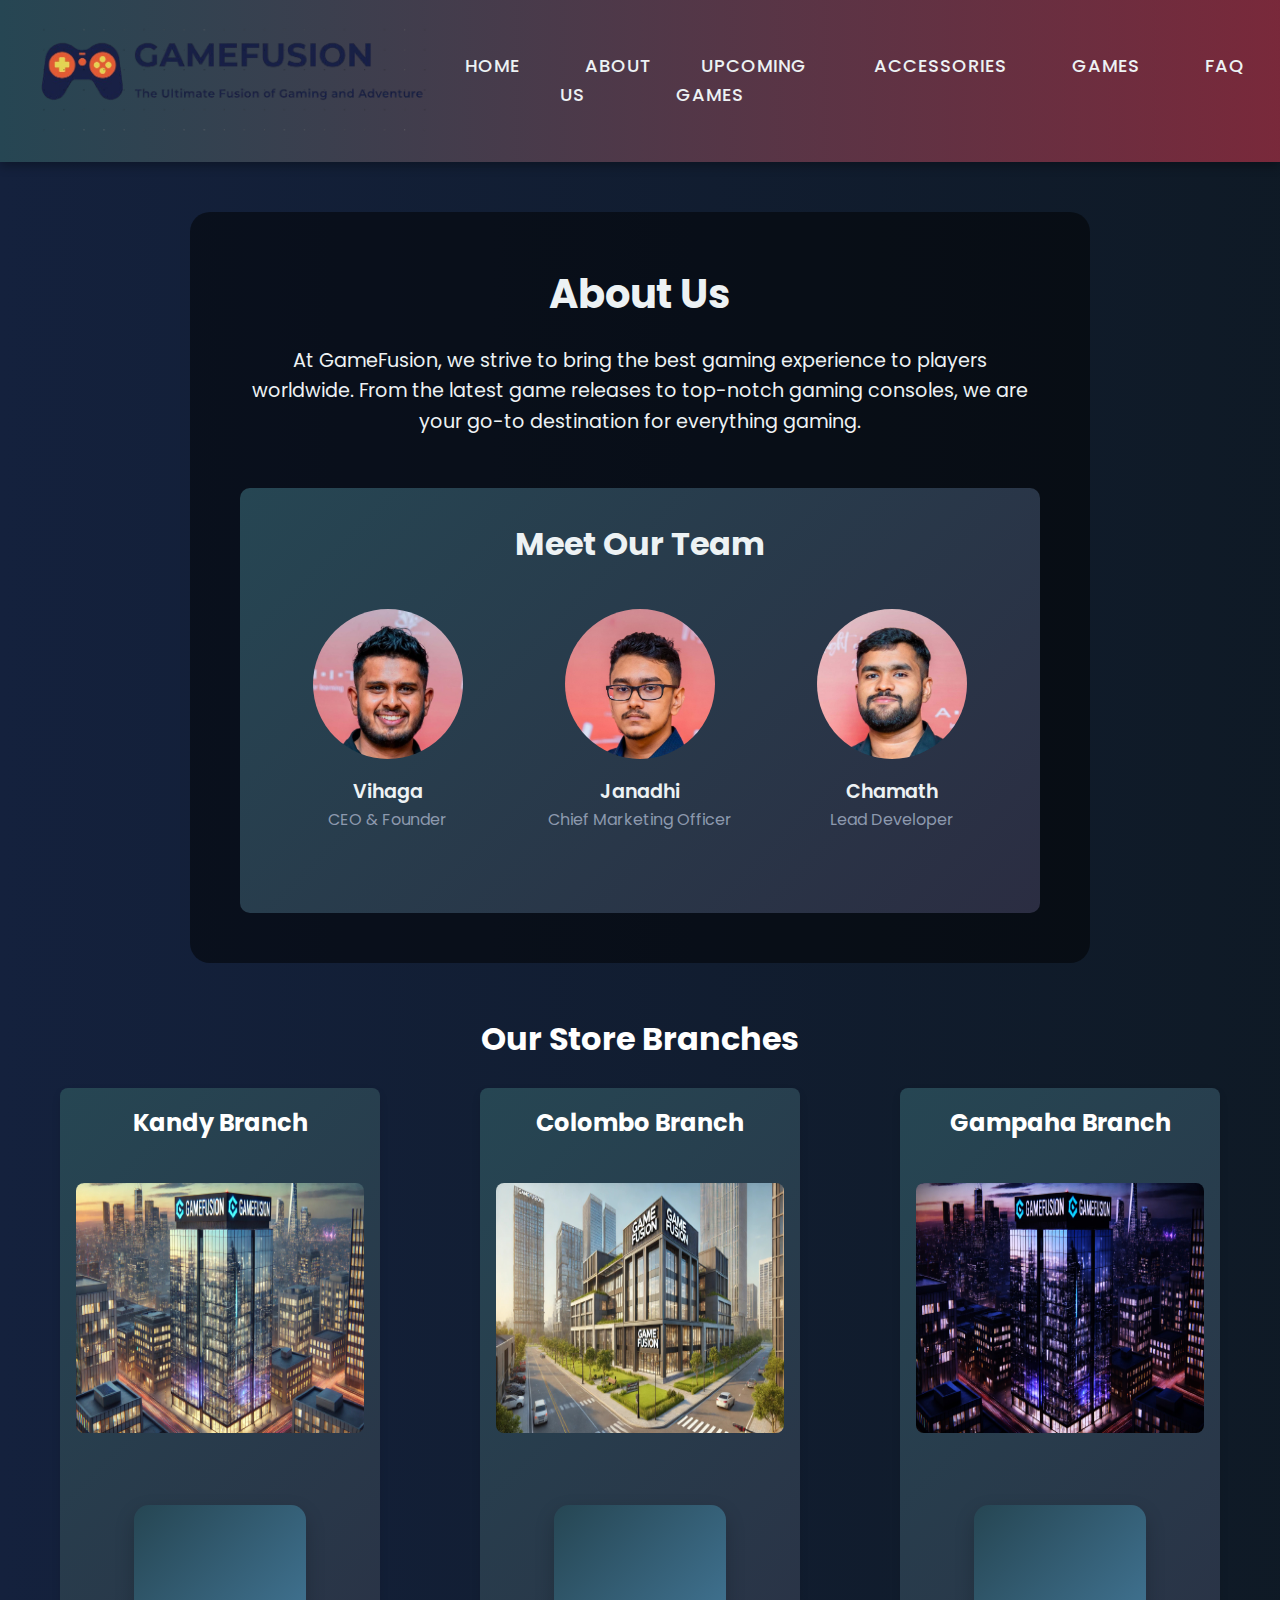
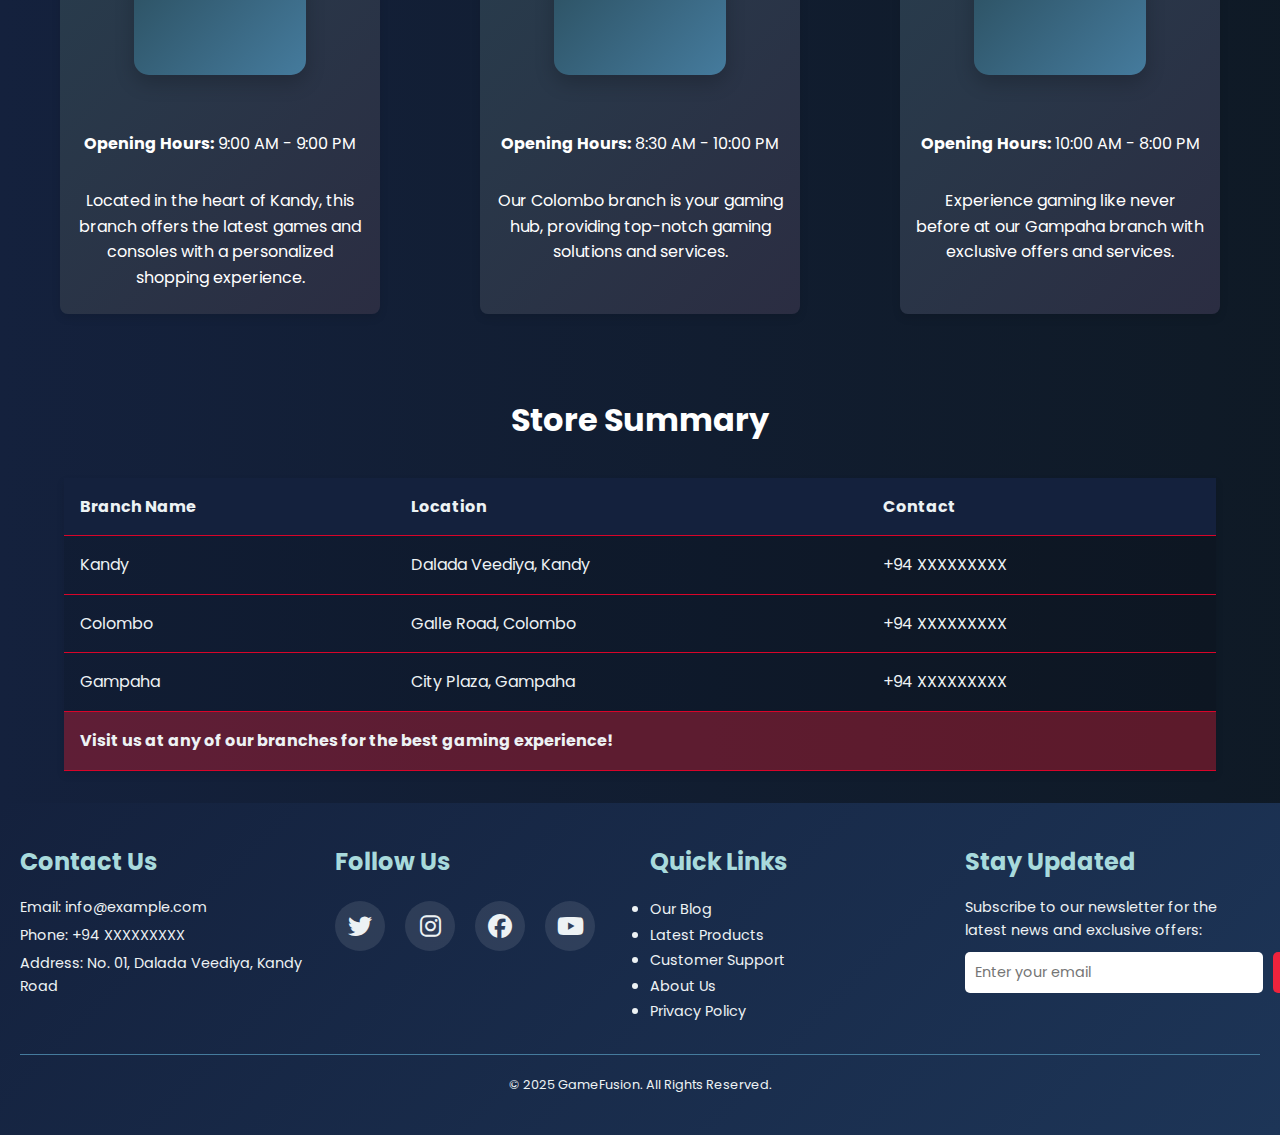
<file: About_us.html>
<!DOCTYPE html>
<html lang="en">
<head>
    <meta charset="UTF-8">
    <meta name="viewport" content="width=device-width, initial-scale=1.0">
    <meta http-equiv="X-UA-Compatible" content="ie=edge">
    <title>GameFusion</title>
    <link href="https://fonts.googleapis.com/css2?family=Poppins:wght@300;400;600&display=swap" rel="stylesheet">
    <link rel="stylesheet" href="About_us.css">
    <link rel="icon" type="image/png" href="Gamefusion logo/GameFusion.png">
    <link href="https://cdnjs.cloudflare.com/ajax/libs/font-awesome/6.5.0/css/all.min.css" rel="stylesheet">

</head>
<body>
    <header>
        <a href="./index.html">
            <img src="Gamefusion logo/GameFusion.png" alt="GameFusion Logo" class="logo">
          </a>
        
        <!-- Menu button to toggle header -->
        <button class="menu-btn" onclick="toggleMenu()">☰ Menu</button>

        <!-- Navbar -->
        <nav>
        <ul class="nav-links" id="nav-links">
            <li><a href="./index.html">Home</a></li>
            <li><a href="./About_us.html">About Us</a></li>
            <li><a href="./Upcoming_games.html">Upcoming Games</a></li>
            <li class="dropdown">
                <a class="dropdown-toggle">Accessories</a>
                <ul class="dropdown-menu">
                    <li><a href="Consoles.html">Consoles</a></li>
                    <li><a href="Peripherals.html">Peripherals</a></li>
                </ul>
            </li>
            <li><a href="./Games.html">Games</a></li>
            <li><a href="./FAQ.html">FAQ</a></li>
        </ul>
        </nav>
    </header>
    
    <main>
        <section id="about-us">
            <div class="about-container">
                <h1>About Us</h1>
                <p>At GameFusion, we strive to bring the best gaming experience to players worldwide. From the latest game releases to top-notch gaming consoles, we are your go-to destination for everything gaming.</p>

                <div class="team-section">
                    <h2>Meet Our Team</h2>
                    <div class="team">
                        <div class="team-member">
                            <img src="Team Members/Vihaga.jpg" alt="Team Member 1">
                            <h3>Vihaga</h3>
                            <p>CEO & Founder</p>
                        </div>
                        <div class="team-member">
                            <img src="Team Members/Jana.jpg" alt="Team Member 2">
                            <h3>Janadhi</h3>
                            <p>Chief Marketing Officer</p>
                        </div>
                        <div class="team-member">
                            <img src="Team Members/Chama.jpg" alt="Team Member 3">
                            <h3>Chamath</h3>
                            <p>Lead Developer</p>
                        </div>
                    </div>
                </div>
            </div>
        </section>
    </main>

<!-- Branches Section -->
<section id="branches">
    <h2 class="section-title">Our Store Branches</h2>
    <div class="branches-container">
    
    <!-- Branch 1 -->
    <div class="branch">
        <h3 class="branch-title">Kandy Branch</h3>
        <img class="branch-image" src="branch/Branch 1.jpg" alt="Kandy Branch">
        <iframe 
            class="branch-map"
            src="https://www.google.com/maps/embed?pb=!1m18!1m12!1m3!1d31684.83820284151!2d80.6285483!3d7.2905712!2m3!1f0!2f0!3f0!3m2!1i1024!2i768!4f13.1!3m3!1m2!1s0x3ae3699c1f2b7a67%3A0x2c9dc287848e1c7c!2sKandy%2C%20Sri%20Lanka!5e0!3m2!1sen!2slk!4v1234567890"
            width="600" height="450" style="border:0;" allowfullscreen="" loading="lazy">
        </iframe>
        <p class="branch-hours"><strong>Opening Hours:</strong> 9:00 AM - 9:00 PM</p>
        <p class="branch-description">Located in the heart of Kandy, this branch offers the latest games and consoles with a personalized shopping experience.</p>
    </div>

    <!-- Branch 2 -->
    <div class="branch">
        <h3 class="branch-title">Colombo Branch</h3>
        <img class="branch-image" src="branch/Branch 2.jpg" alt="Colombo Branch">
        <iframe 
            class="branch-map"
            src="https://www.google.com/maps/embed?pb=!1m18!1m12!1m3!1d31685.439804541274!2d79.8524349!3d6.9270786!2m3!1f0!2f0!3f0!3m2!1i1024!2i768!4f13.1!3m3!1m2!1s0x3ae2594588b8b88f%3A0x9a6d2f4e9a1d79d0!2sColombo%2C%20Sri%20Lanka!5e0!3m2!1sen!2slk!4v1234567890"
            width="600" height="450" style="border:0;" allowfullscreen="" loading="lazy">
        </iframe>
        <p class="branch-hours"><strong>Opening Hours:</strong> 8:30 AM - 10:00 PM</p>
        <p class="branch-description">Our Colombo branch is your gaming hub, providing top-notch gaming solutions and services.</p>
    </div>

    <!-- Branch 3 -->
    <div class="branch">
        <h3 class="branch-title">Gampaha Branch</h3>
        <img class="branch-image" src="branch/Branch 3.jpg" alt="Gampaha Branch">
        <iframe 
            class="branch-map"
            src="https://www.google.com/maps/embed?pb=!1m18!1m12!1m3!1d31703.710947805993!2d80.0094495!3d7.0938827!2m3!1f0!2f0!3f0!3m2!1i1024!2i768!4f13.1!3m3!1m2!1s0x3ae308ebded4c091%3A0x3dfcf5426e4d1d99!2sGampaha%2C%20Sri%20Lanka!5e0!3m2!1sen!2slk!4v1234567890"
            width="600" height="450" style="border:0;" allowfullscreen="" loading="lazy">
        </iframe>
        <p class="branch-hours"><strong>Opening Hours:</strong> 10:00 AM - 8:00 PM</p>
        <p class="branch-description">Experience gaming like never before at our Gampaha branch with exclusive offers and services.</p>
    </div>
    </div>
</section>

<!-- Summary Table -->
<section id="summary-table">
    <h2 class="section-title">Store Summary</h2>
    <table class="store-table">
        <thead>
            <tr>
                <th>Branch Name</th>
                <th>Location</th>
                <th>Contact</th>
            </tr>
        </thead>
        <tbody>
            <tr>
                <td>Kandy</td>
                <td>Dalada Veediya, Kandy</td>
                <td>+94 XXXXXXXXX</td>
            </tr>
            <tr>
                <td>Colombo</td>
                <td>Galle Road, Colombo</td>
                <td>+94 XXXXXXXXX</td>
            </tr>
            <tr>
                <td>Gampaha</td>
                <td>City Plaza, Gampaha</td>
                <td>+94 XXXXXXXXX</td>
            </tr>
        </tbody>
        <tfoot>
            <tr>
                <td colspan="3">Visit us at any of our branches for the best gaming experience!</td>
            </tr>
        </tfoot>
    </table>
</section>

<footer class="footer">
    <div class="footer-container">
        <div class="footer-section contact-us">
            <h3>Contact Us</h3>
            <p>Email: <a href="mailto:info@example.com">info@example.com</a></p>
            <p>Phone: +94 XXXXXXXXX</p>
            <p>Address: No. 01, Dalada Veediya, Kandy Road</p>
        </div>

        <div class="footer-section social-media">
            <h3>Follow Us</h3>
            <div class="social-icons">
                <!-- X (Twitter) -->
                <a href="https://twitter.com/" target="_blank" aria-label="Twitter" title="X (Twitter)">
                    <i class="fab fa-twitter"></i>
                </a>
                <!-- Instagram -->
                <a href="https://www.instagram.com/" target="_blank" aria-label="Instagram" title="Instagram">
                    <i class="fab fa-instagram"></i>
                </a>
                <!-- Facebook -->
                <a href="https://www.facebook.com/" target="_blank" aria-label="Facebook" title="Facebook">
                    <i class="fab fa-facebook"></i>
                </a>
                <!-- YouTube -->
                <a href="https://www.youtube.com/" target="_blank" aria-label="YouTube" title="YouTube">
                    <i class="fab fa-youtube"></i>
                </a>
            </div>
        </div>        

        <div class="footer-section recommendations">
            <h3>Quick Links</h3>
            <ul>
                <li><a href="#">Our Blog</a></li>
                <li><a href="#">Latest Products</a></li>
                <li><a href="#">Customer Support</a></li>
                <li><a href="#">About Us</a></li>
                <li><a href="#">Privacy Policy</a></li>
            </ul>
        </div>

        <div class="footer-section newsletter">
            <h3>Stay Updated</h3>
            <p>Subscribe to our newsletter for the latest news and exclusive offers:</p>
            <form action="#" method="POST" class="newsletter-form">
                <input type="email" placeholder="Enter your email" required>
                <button type="submit">Subscribe</button>
            </form>
        </div>
    </div>

    <div class="footer-bottom">
        <p>&copy; 2025 GameFusion. All Rights Reserved.</p>
    </div>
</footer>
    <script src="redo.js"></script> 
</body>
</html>
</file>
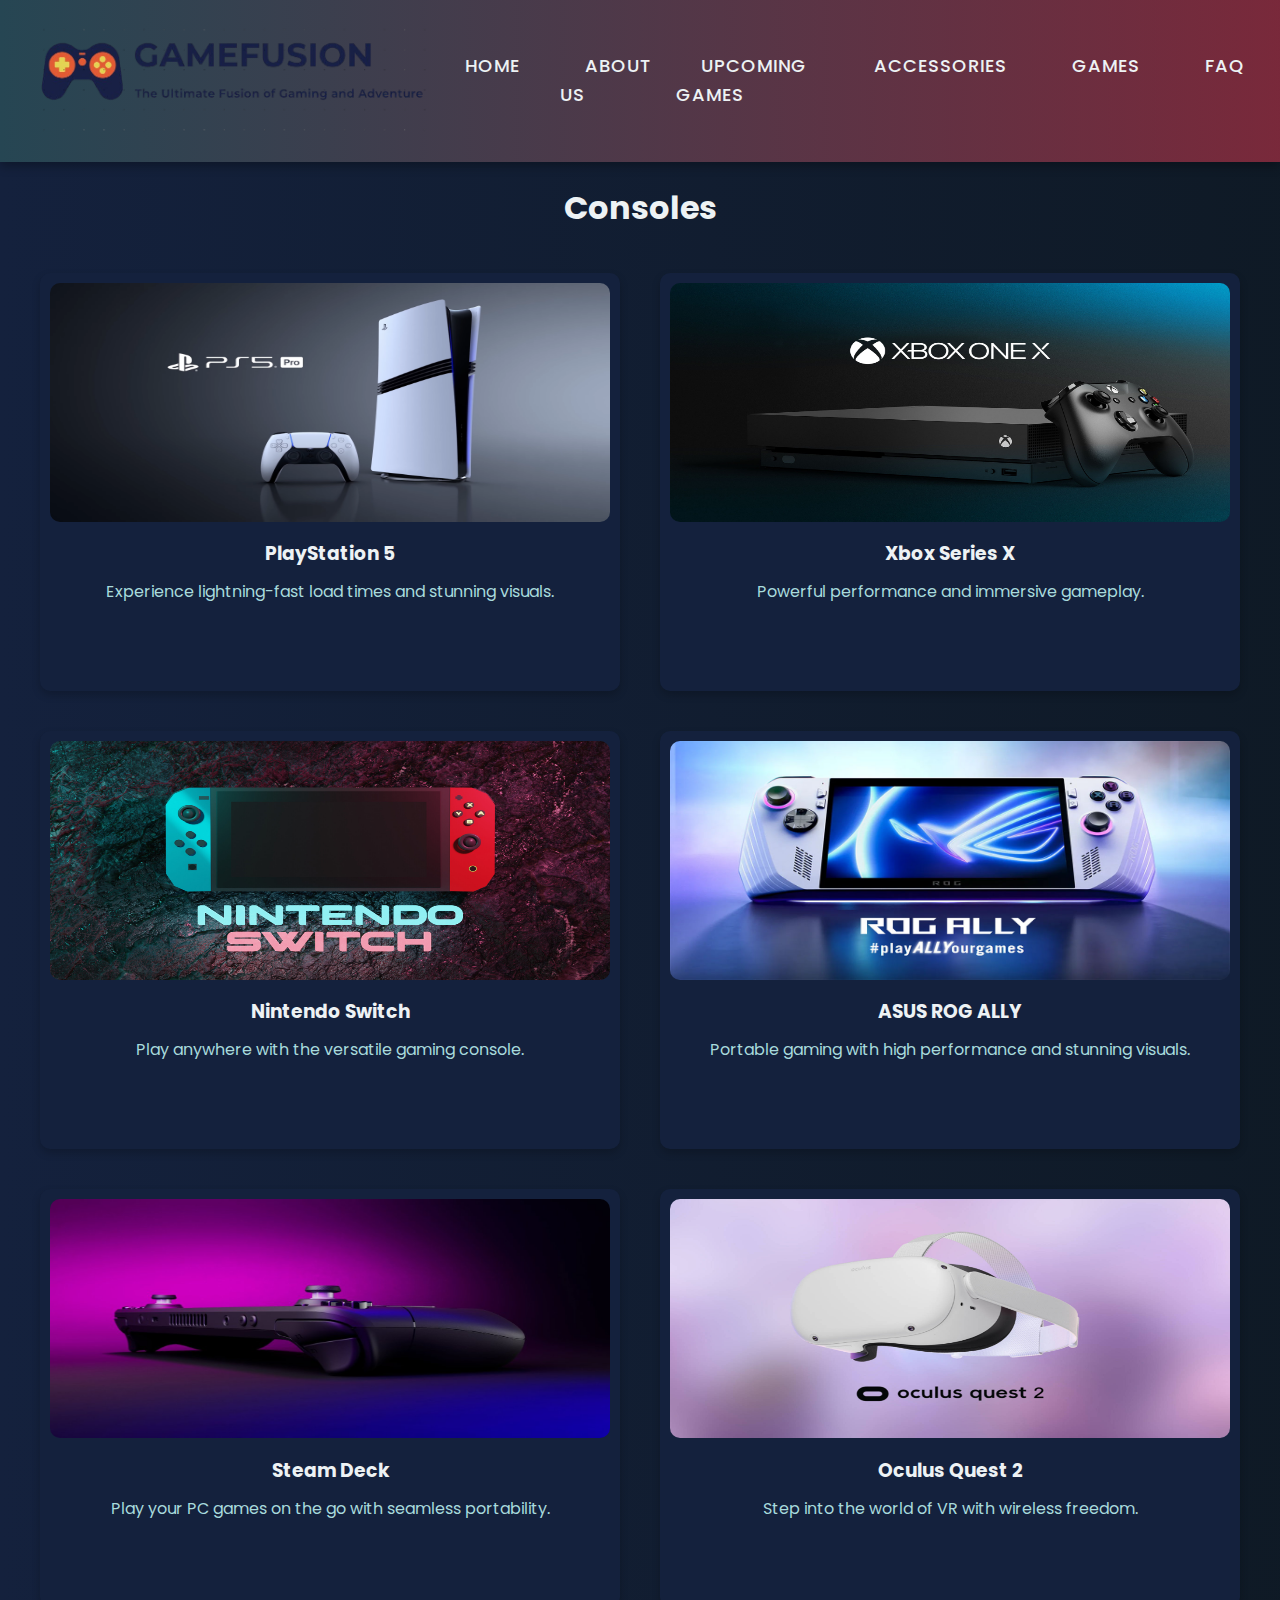
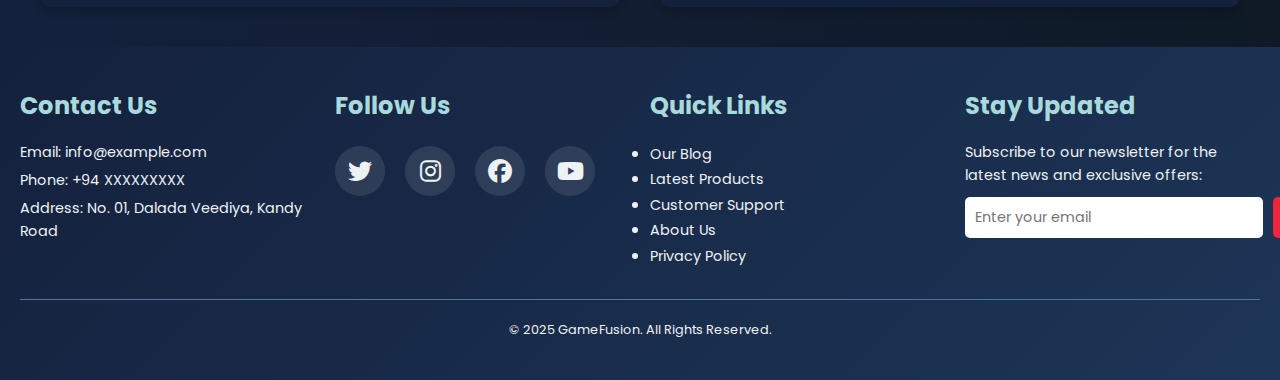
<file: Consoles.html>
<!DOCTYPE html>
<html lang="en">
<head>
    <meta charset="UTF-8">
    <meta name="viewport" content="width=device-width, initial-scale=1.0">
    <meta http-equiv="X-UA-Compatible" content="ie=edge">
    <title>GameFusion</title>
    <link href="https://fonts.googleapis.com/css2?family=Poppins:wght@300;400;600&display=swap" rel="stylesheet">
    <link rel="stylesheet" href="Consoles.css">
    <link rel="icon" type="image/png" href="Gamefusion logo/GameFusion.png">
    <link href="https://cdnjs.cloudflare.com/ajax/libs/font-awesome/6.5.0/css/all.min.css" rel="stylesheet">
</head>
<body>
    <header>
        <a href="./index.html">
            <img src="Gamefusion logo/GameFusion.png" alt="GameFusion Logo" class="logo">
          </a>
        
        <!-- Menu button to toggle header -->
        <button class="menu-btn" onclick="toggleMenu()">☰ Menu</button>

        <!-- Navbar -->
        <nav>
        <ul class="nav-links" id="nav-links">
            <li><a href="./index.html">Home</a></li>
            <li><a href="./About_us.html">About Us</a></li>
            <li><a href="./Upcoming_games.html">Upcoming Games</a></li>
            <li class="dropdown">
                <a class="dropdown-toggle">Accessories</a>
                <ul class="dropdown-menu">
                    <li><a href="Consoles.html">Consoles</a></li>
                    <li><a href="Peripherals.html">Peripherals</a></li>
                </ul>
            </li>
            <li><a href="./Games.html">Games</a></li>
            <li><a href="./FAQ.html">FAQ</a></li>
        </ul>
        </nav>
    </header>

    <!-- Main Section -->
<main>
    <section id="consoles">
        <h1>Consoles</h1>
        <div class="grid-container">
            <div class="item">
                <img src="Consoles page/PS5.jpg" alt="PlayStation 5">
                <div class="overlay">
                    <p>LKR 220,000</p>
                </div>
                <h3>PlayStation 5</h3>
                <p>Experience lightning-fast load times and stunning visuals.</p>
            </div>
            <div class="item">
                <img src="Consoles page/Xbox one X.jpg" alt="Xbox Series X">
                <div class="overlay">
                    <p>LKR 200,000</p>
                </div>
                <h3>Xbox Series X</h3>
                <p>Powerful performance and immersive gameplay.</p>
            </div>
            <div class="item">
                <img src="Consoles page/Nintendo.jpg" alt="Nintendo Switch">
                <div class="overlay">
                    <p>LKR 100,000</p>
                </div>
                <h3>Nintendo Switch</h3>
                <p>Play anywhere with the versatile gaming console.</p>
            </div> <!-- Missing closing tag added here -->
            <div class="item">
                <img src="Consoles page/rog-ally-social.jpg" alt="ASUS ROG ALLY">
                <div class="overlay">
                    <p>LKR 250,000</p>
                </div>
                <h3>ASUS ROG ALLY</h3>
                <p>Portable gaming with high performance and stunning visuals.</p>
            </div>
            <div class="item">
                <img src="Consoles page/Steam deck.jpg" alt="Steam Deck">
                <div class="overlay">
                    <p>LKR 180,000</p>
                </div>
                <h3>Steam Deck</h3>
                <p>Play your PC games on the go with seamless portability.</p>
            </div>
            <div class="item">
                <img src="Consoles page/oculus-quest-2.jpg" alt="Oculus Quest 2">
                <div class="overlay">
                    <p>LKR 120,000</p>
                </div>
                <h3>Oculus Quest 2</h3>
                <p>Step into the world of VR with wireless freedom.</p>
            </div>
        </div>
    </section>
</main>

    

    <footer class="footer">
        <div class="footer-container">
            <div class="footer-section contact-us">
                <h3>Contact Us</h3>
                <p>Email: <a href="mailto:info@example.com">info@example.com</a></p>
                <p>Phone: +94 XXXXXXXXX</p>
                <p>Address: No. 01, Dalada Veediya, Kandy Road</p>
            </div>
    
            <div class="footer-section social-media">
                <h3>Follow Us</h3>
                <div class="social-icons">
                    <a href="#" target="_blank" aria-label="Twitter" title="X (Twitter)">
                        <i class="fab fa-twitter"></i>
                    </a>
                    <a href="#" target="_blank" aria-label="Instagram" title="Instagram">
                        <i class="fab fa-instagram"></i>
                    </a>
                    <a href="#" target="_blank" aria-label="Facebook" title="Facebook">
                        <i class="fab fa-facebook"></i>
                    </a>
                    <a href="#" target="_blank" aria-label="YouTube" title="YouTube">
                        <i class="fab fa-youtube"></i>
                    </a>
                </div>
            </div>
    
            <div class="footer-section recommendations">
                <h3>Quick Links</h3>
                <ul>
                    <li><a href="#">Our Blog</a></li>
                    <li><a href="#">Latest Products</a></li>
                    <li><a href="#">Customer Support</a></li>
                    <li><a href="#">About Us</a></li>
                    <li><a href="#">Privacy Policy</a></li>
                </ul>
            </div>
    
            <div class="footer-section newsletter">
                <h3>Stay Updated</h3>
                <p>Subscribe to our newsletter for the latest news and exclusive offers:</p>
                <form action="#" method="POST" class="newsletter-form">
                    <input type="email" placeholder="Enter your email" required>
                    <button type="submit">Subscribe</button>
                </form>
            </div>
        </div>
    
        <div class="footer-bottom">
            <p>&copy; 2025 GameFusion. All Rights Reserved.</p>
        </div>
    </footer>
    <script src="redo.js"></script>
</body>
</html>
</file>
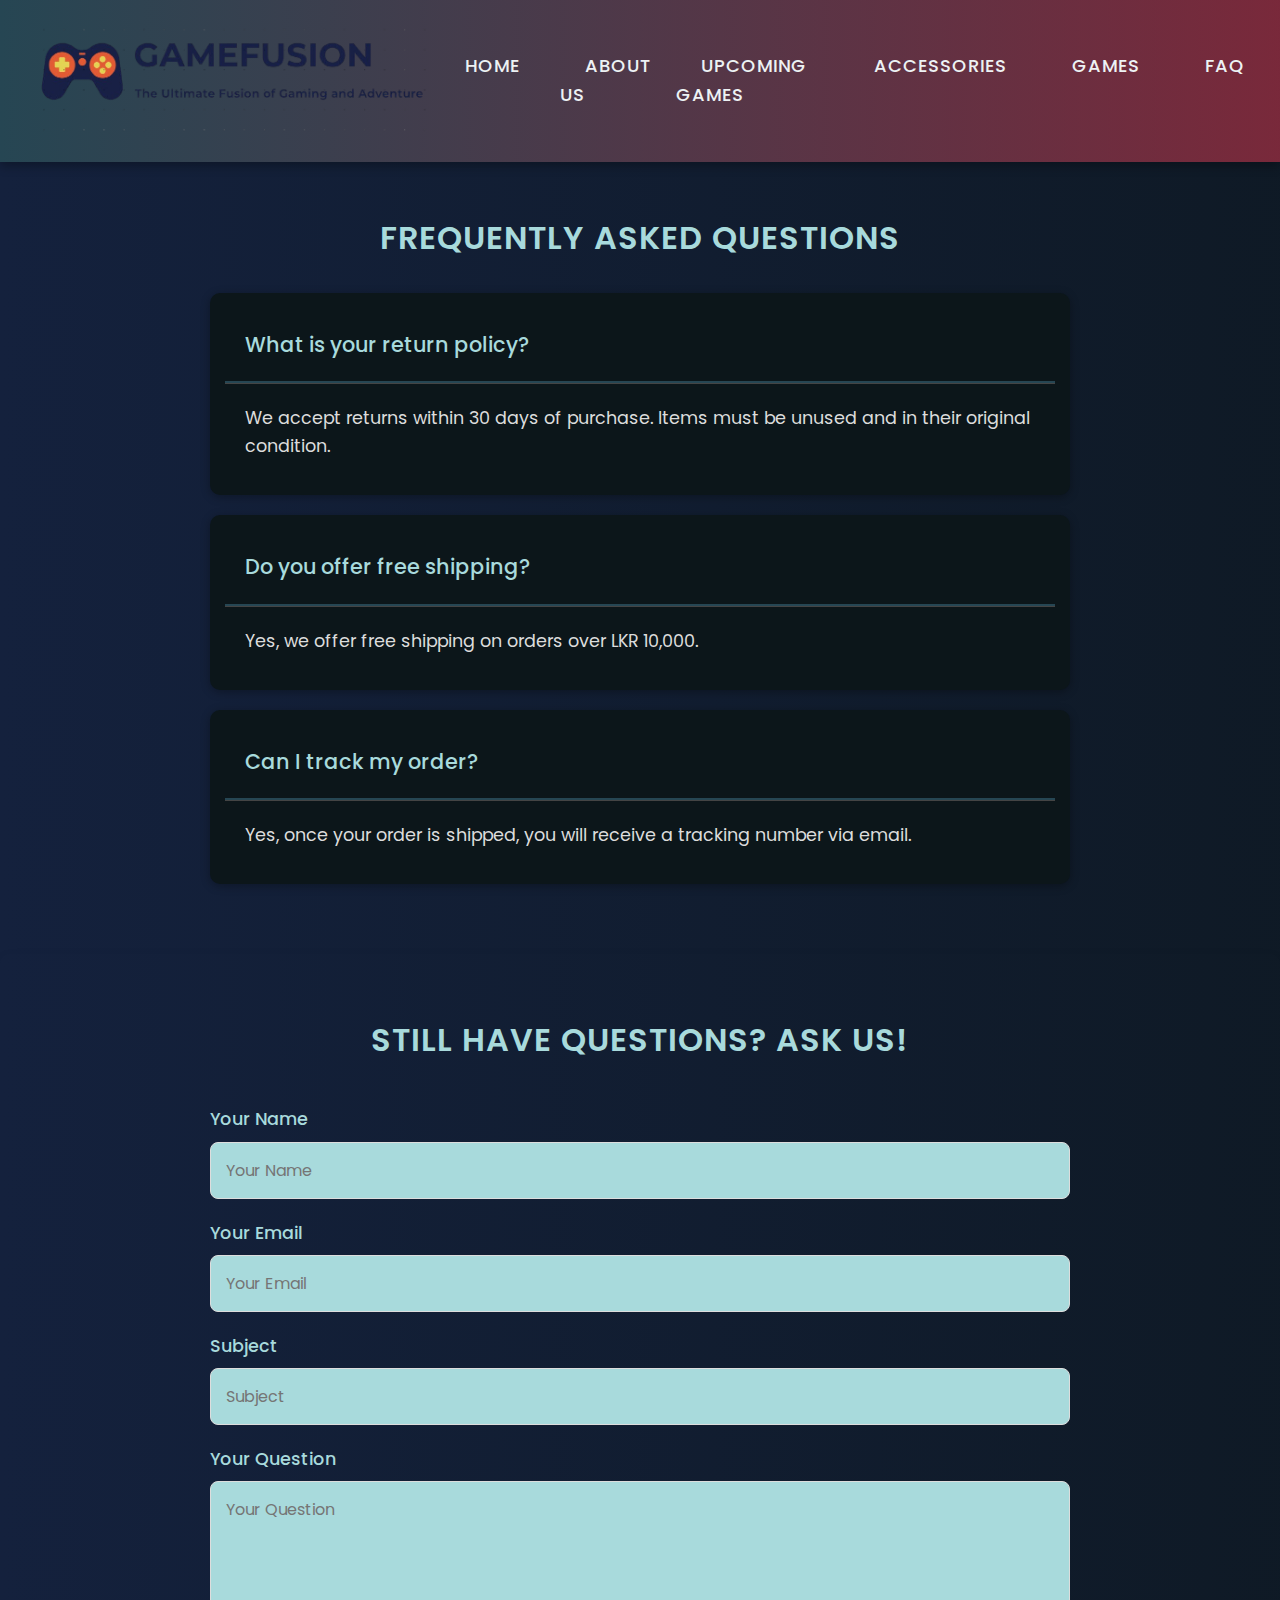
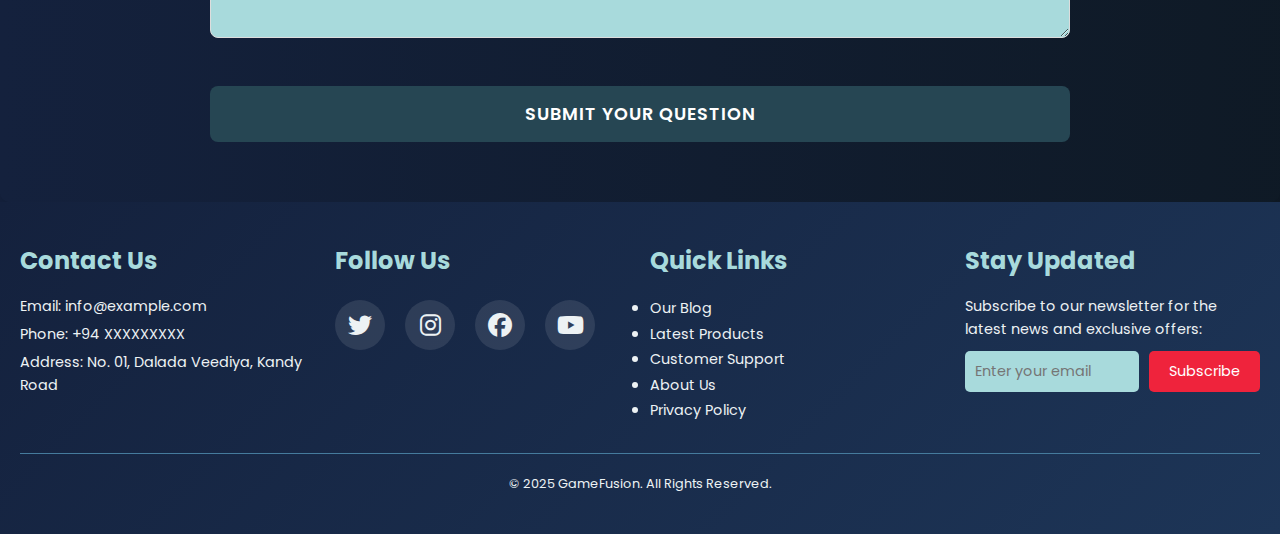
<file: FAQ.html>
<!DOCTYPE html>
<html lang="en">

<head>
    <meta charset="UTF-8">
    <meta name="viewport" content="width=device-width, initial-scale=1.0">
    <meta http-equiv="X-UA-Compatible" content="ie=edge">
    <title>GameFusion</title>
    <link href="https://fonts.googleapis.com/css2?family=Poppins:wght@300;400;600&display=swap" rel="stylesheet">
    <link rel="stylesheet" href="FAQ.css">
    <link rel="icon" type="image/png" href="Gamefusion logo/GameFusion.png">
    <link href="https://cdnjs.cloudflare.com/ajax/libs/font-awesome/6.5.0/css/all.min.css" rel="stylesheet">
</head>
<header>
    <a href="./index.html">
        <img src="Gamefusion logo/GameFusion.png" alt="GameFusion Logo" class="logo">
      </a>
    
    <!-- Menu button to toggle header -->
    <button class="menu-btn" onclick="toggleMenu()">☰ Menu</button>

    <!-- Navbar -->
    <nav>
    <ul class="nav-links" id="nav-links">
        <li><a href="./index.html">Home</a></li>
        <li><a href="./About_us.html">About Us</a></li>
        <li><a href="./Upcoming_games.html">Upcoming Games</a></li>
        <li class="dropdown">
            <a class="dropdown-toggle">Accessories</a>
            <ul class="dropdown-menu">
                <li><a href="Consoles.html">Consoles</a></li>
                <li><a href="Peripherals.html">Peripherals</a></li>
            </ul>
        </li>
        <li><a href="./Games.html">Games</a></li>
        <li><a href="./FAQ.html">FAQ</a></li>
    </ul>
    </nav>
</header>
<body>


    <!-- FAQ Section -->
    <section class="faq-section">
        <div class="container">
            <h1 class="section-title">Frequently Asked Questions</h1>
            <div class="faq-item">
                <a href="#faq1" class="faq-question">What is your return policy?</a>
                <p class="faq-answer" id="faq1">
                    We accept returns within 30 days of purchase. Items must be unused and in their original condition.
                </p>
            </div>
            <div class="faq-item">
                <a href="#faq2" class="faq-question">Do you offer free shipping?</a>
                <p class="faq-answer" id="faq2">
                    Yes, we offer free shipping on orders over LKR 10,000.
                </p>
            </div>
            <div class="faq-item">
                <a href="#faq3" class="faq-question">Can I track my order?</a>
                <p class="faq-answer" id="faq3">
                    Yes, once your order is shipped, you will receive a tracking number via email.
                </p>
            </div>
        </div>
    </section>

    <!-- Contact Form Section -->
    <section class="contact-form-section">
        <div class="container">
            <h2 class="section-title">Still Have Questions? Ask Us!</h2>
            <form action="#" method="POST">
                <div class="form-group">
                    <label for="name">Your Name</label>
                    <input type="text" id="name" name="name" placeholder="Your Name" required>
                </div>
                <div class="form-group">
                    <label for="email">Your Email</label>
                    <input type="email" id="email" name="email" placeholder="Your Email" required>
                </div>
                <div class="form-group">
                    <label for="subject">Subject</label>
                    <input type="text" id="subject" name="subject" placeholder="Subject">
                </div>
                <div class="form-group">
                    <label for="question">Your Question</label>
                    <textarea id="question" name="question" rows="5" placeholder="Your Question" required></textarea>
                </div>
                <button type="submit" class="submit-btn">Submit Your Question</button>
            </form>
        </div>
    </section>

    <!-- Footer Section -->
    <footer class="footer">
        <div class="footer-container">
            <div class="footer-section contact-us">
                <h3>Contact Us</h3>
                <p>Email: <a href="mailto:info@example.com">info@example.com</a></p>
                <p>Phone: +94 XXXXXXXXX</p>
                <p>Address: No. 01, Dalada Veediya, Kandy Road</p>
            </div>

            <div class="footer-section social-media">
                <h3>Follow Us</h3>
                <div class="social-icons">
                    <a href="#" target="_blank" aria-label="Twitter">
                        <i class="fab fa-twitter"></i>
                    </a>
                    <a href="#" target="_blank" aria-label="Instagram">
                        <i class="fab fa-instagram"></i>
                    </a>
                    <a href="#" target="_blank" aria-label="Facebook">
                        <i class="fab fa-facebook"></i>
                    </a>
                    <a href="#" target="_blank" aria-label="YouTube">
                        <i class="fab fa-youtube"></i>
                    </a>
                </div>
            </div>

            <div class="footer-section recommendations">
                <h3>Quick Links</h3>
                <ul>
                    <li><a href="#">Our Blog</a></li>
                    <li><a href="#">Latest Products</a></li>
                    <li><a href="#">Customer Support</a></li>
                    <li><a href="#">About Us</a></li>
                    <li><a href="#">Privacy Policy</a></li>
                </ul>
            </div>

            <div class="footer-section newsletter">
                <h3>Stay Updated</h3>
                <p>Subscribe to our newsletter for the latest news and exclusive offers:</p>
                <form action="#" method="POST" class="newsletter-form">
                    <input type="email" placeholder="Enter your email" required>
                    <button type="submit">Subscribe</button>
                </form>
            </div>
        </div>

        <div class="footer-bottom">
            <p>&copy; 2025 GameFusion. All Rights Reserved.</p>
        </div>
    </footer>

    <script src="redo.js"></script>
</body>

</html>
</file>
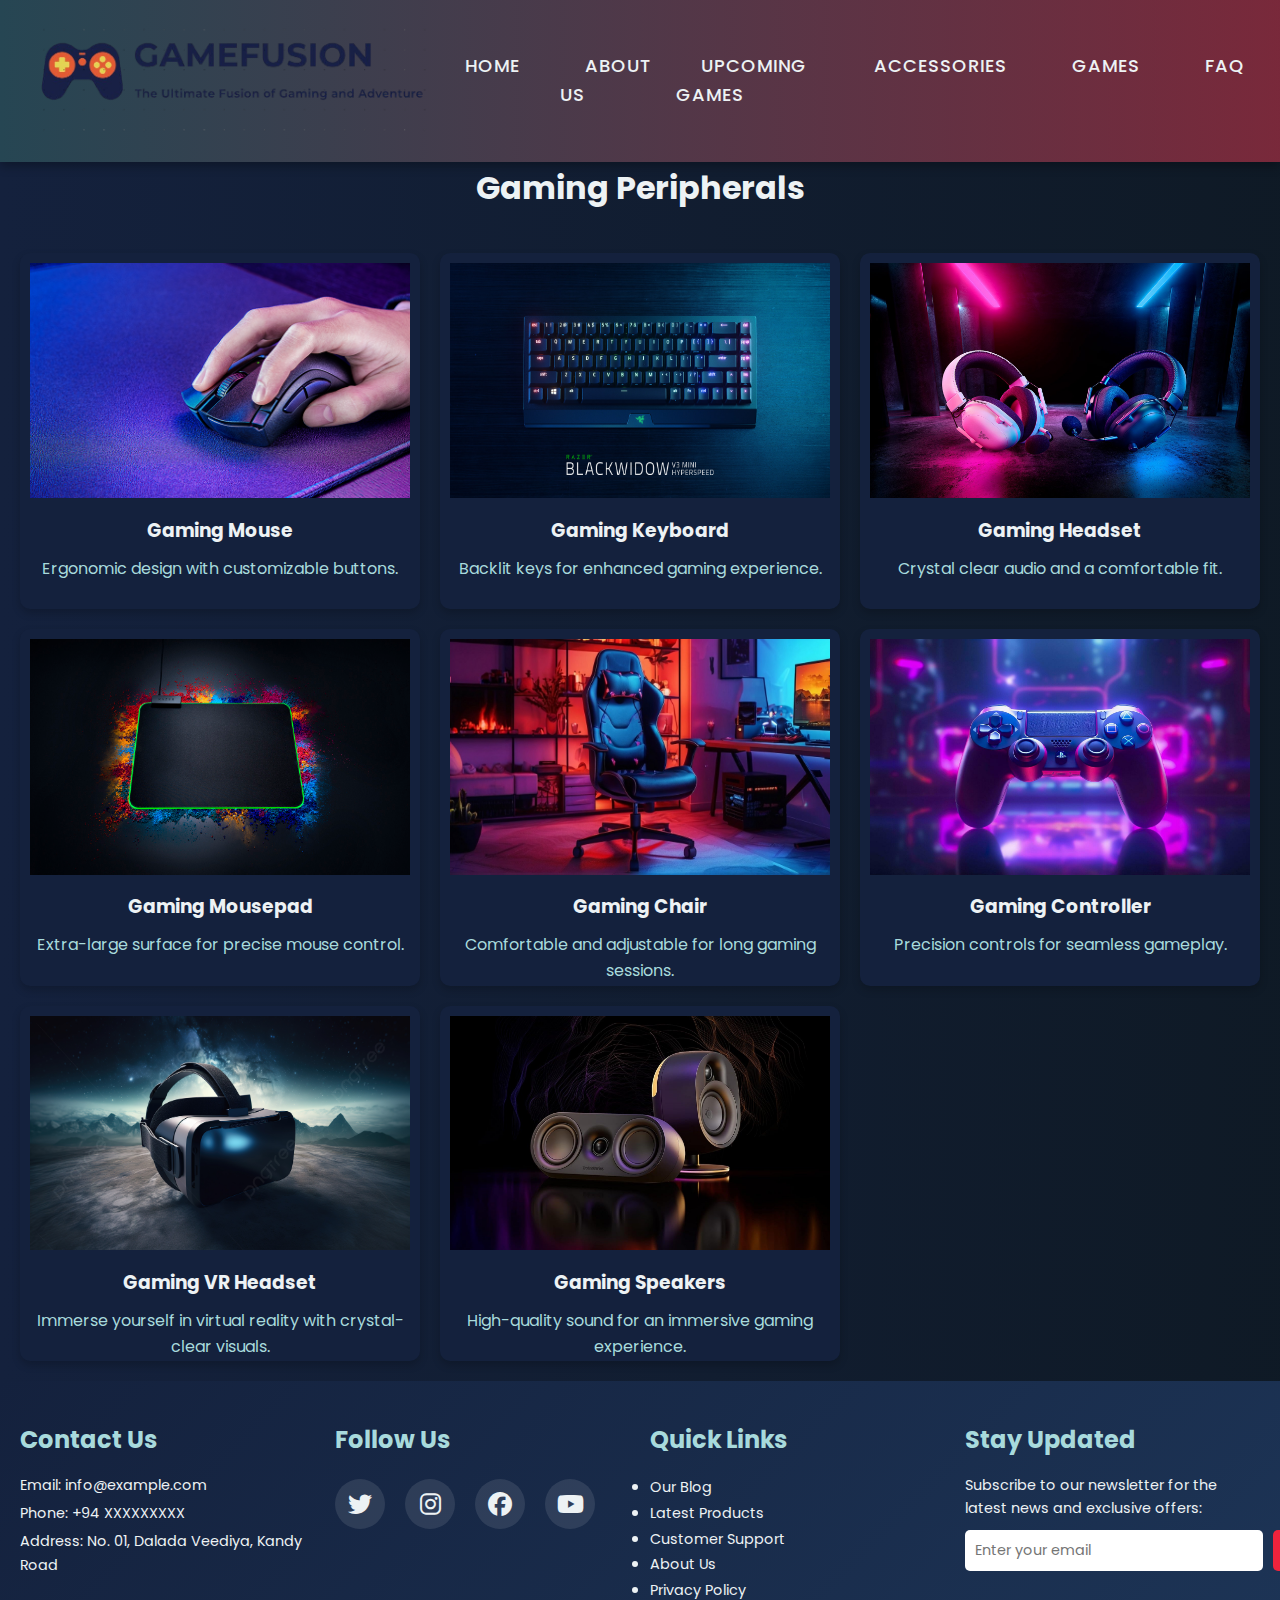
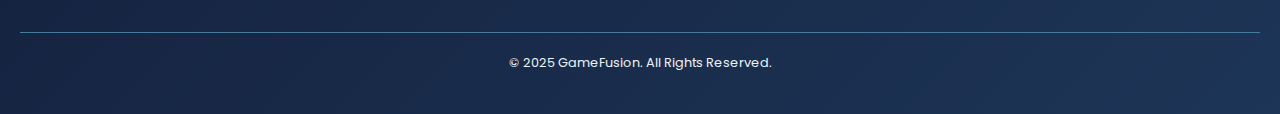
<file: Peripherals.html>
<!DOCTYPE html>
<html lang="en">
<head>
    <meta charset="UTF-8">
    <meta name="viewport" content="width=device-width, initial-scale=1.0">
    <meta http-equiv="X-UA-Compatible" content="ie=edge">
    <title>GameFusion</title>
    <link href="https://fonts.googleapis.com/css2?family=Poppins:wght@300;400;600&display=swap" rel="stylesheet">
    <link rel="stylesheet" href="Peripherals.css">
    <link rel="icon" type="image/png" href="Gamefusion logo/GameFusion.png">
    <link href="https://cdnjs.cloudflare.com/ajax/libs/font-awesome/6.5.0/css/all.min.css" rel="stylesheet">
</head>
<body>
    <header>
        <a href="./index.html">
            <img src="Gamefusion logo/GameFusion.png" alt="GameFusion Logo" class="logo">
          </a>
        
        <!-- Menu button to toggle header -->
        <button class="menu-btn" onclick="toggleMenu()">☰ Menu</button>

        <!-- Navbar -->
        <nav>
        <ul class="nav-links" id="nav-links">
            <li><a href="./redo.html">Home</a></li>
            <li><a href="./About_us.html">About Us</a></li>
            <li><a href="./Upcoming_games.html">Upcoming Games</a></li>
            <li class="dropdown">
                <a class="dropdown-toggle">Accessories</a>
                <ul class="dropdown-menu">
                    <li><a href="Consoles.html">Consoles</a></li>
                    <li><a href="Peripherals.html">Peripherals</a></li>
                </ul>
            </li>
            <li><a href="./Games.html">Games</a></li>
            <li><a href="./FAQ.html">FAQ</a></li>
        </ul>
        </nav>
    </header>

<section id="peripherals">
    <h1>Gaming Peripherals</h1>
    <div class="grid-container">
        <div class="item">
            <img src="Peripherals/mouse.jpg" alt="Gaming Mouse">
            <div class="overlay">
                <p>LKR 7,000</p>
            </div>
            <h3>Gaming Mouse</h3>
            <p>Ergonomic design with customizable buttons.</p>
        </div>
        <div class="item">
            <img src="Peripherals/keyboard.jpg" alt="Gaming Keyboard">
            <div class="overlay">
                <p>LKR 11,000</p>
            </div>
            <h3>Gaming Keyboard</h3>
            <p>Backlit keys for enhanced gaming experience.</p>
        </div>
        <div class="item">
            <img src="Peripherals/headset.jpg" alt="Gaming Headset">
            <div class="overlay">
                <p>LKR 8,000</p>
            </div>
            <h3>Gaming Headset</h3>
            <p>Crystal clear audio and a comfortable fit.</p>
        </div>
        <div class="item">
            <img src="Peripherals/mouse pad.jpg" alt="Gaming Mousepad">
            <div class="overlay">
                <p>LKR 3,500</p>
            </div>
            <h3>Gaming Mousepad</h3>
            <p>Extra-large surface for precise mouse control.</p>
        </div>
        <div class="item">
            <img src="Peripherals/Chair.jpg" alt="Gaming Chair">
            <div class="overlay">
                <p>LKR 35,000</p>
            </div>
            <h3>Gaming Chair</h3>
            <p>Comfortable and adjustable for long gaming sessions.</p>
        </div>
        
        <!-- Gaming Controller -->
        <div class="item">
            <img src="Peripherals/Controller.jpg" alt="Gaming Controller">
            <div class="overlay">
                <p>LKR 12,000</p>
            </div>
            <h3>Gaming Controller</h3>
            <p>Precision controls for seamless gameplay.</p>
        </div>
        
        <!-- Gaming VR Headset -->
        <div class="item">
            <img src="Peripherals/VR.jpg" alt="Gaming VR Headset">
            <div class="overlay">
                <p>LKR 50,000</p>
            </div>
            <h3>Gaming VR Headset</h3>
            <p>Immerse yourself in virtual reality with crystal-clear visuals.</p>
        </div>

        <!-- Gaming Speakers -->
        <div class="item">
            <img src="Peripherals/Speaker.jpeg" alt="Gaming Speakers">
            <div class="overlay">
                <p>LKR 15,000</p>
            </div>
            <h3>Gaming Speakers</h3>
            <p>High-quality sound for an immersive gaming experience.</p>
        </div>

    </div>
</section>

    <footer class="footer">
        <div class="footer-container">
            <div class="footer-section contact-us">
                <h3>Contact Us</h3>
                <p>Email: <a href="mailto:info@example.com">info@example.com</a></p>
                <p>Phone: +94 XXXXXXXXX</p>
                <p>Address: No. 01, Dalada Veediya, Kandy Road</p>
            </div>
    
            <div class="footer-section social-media">
                <h3>Follow Us</h3>
                <div class="social-icons">
                    <!-- X (Twitter) -->
                    <a href="https://twitter.com/" target="_blank" aria-label="Twitter" title="X (Twitter)">
                        <i class="fab fa-twitter"></i>
                    </a>
                    <!-- Instagram -->
                    <a href="https://www.instagram.com/" target="_blank" aria-label="Instagram" title="Instagram">
                        <i class="fab fa-instagram"></i>
                    </a>
                    <!-- Facebook -->
                    <a href="https://www.facebook.com/" target="_blank" aria-label="Facebook" title="Facebook">
                        <i class="fab fa-facebook"></i>
                    </a>
                    <!-- YouTube -->
                    <a href="https://www.youtube.com/" target="_blank" aria-label="YouTube" title="YouTube">
                        <i class="fab fa-youtube"></i>
                    </a>
                </div>
            </div>            
    
            <div class="footer-section recommendations">
                <h3>Quick Links</h3>
                <ul>
                    <li><a href="#">Our Blog</a></li>
                    <li><a href="#">Latest Products</a></li>
                    <li><a href="#">Customer Support</a></li>
                    <li><a href="#">About Us</a></li>
                    <li><a href="#">Privacy Policy</a></li>
                </ul>
            </div>
    
            <div class="footer-section newsletter">
                <h3>Stay Updated</h3>
                <p>Subscribe to our newsletter for the latest news and exclusive offers:</p>
                <form action="#" method="POST" class="newsletter-form">
                    <input type="email" placeholder="Enter your email" required>
                    <button type="submit">Subscribe</button>
                </form>
            </div>
        </div>
    
        <div class="footer-bottom">
            <p>&copy; 2025 GameFusion. All Rights Reserved.</p>
        </div>
    </footer>
<script src="redo.js"></script> 
</body>
</html>
</file>
<file: About_us.css>
/* Smooth Scroll & Hover Animations */
html {
  scroll-behavior: smooth;
}

h1, h2, h3 {
  animation: fadeInScale 1.5s ease-out;
}

* {
  margin: 0;
  padding: 0;
  box-sizing: border-box;
  font-family: 'Poppins', sans-serif;
}


body {
  font-family: 'Poppins', sans-serif;
  background-color: #14213d;
  color: #edf2f4;
  line-height: 1.6;
  background: linear-gradient(90deg, #14213d, #0c161a, #1e1e2f);
  background-size: 300% 300%;
  animation: gradient-animation 6s ease infinite;
}

@keyframes gradient-animation {
  0% { background-position: 0% 50%; }
  50% { background-position: 100% 50%; }
  100% { background-position: 0% 50%; }
}

body {
  animation: fadeIn 1s ease-out;
}

@keyframes fadeIn {
  0% {
    opacity: 0;
  }
  100% {
    opacity: 1;
  }
}

h1, h2, h3 {
  color: #edf2f4;
}

a {
  text-decoration: none;
  color: inherit;
}


/* Header Styling */
header {
  background: linear-gradient(270deg, #457b9d, #d904277e, #ef233b98, #264653);
  background-size: 400% 400%;
  animation: gradientShift 6s ease infinite;
  box-shadow: 0 4px 10px rgba(0, 0, 0, 0.3);
  display: flex;
  justify-content: space-between;
  align-items: center;
  padding: 10px;
}


@keyframes gradientShift {
  0% {
    background-position: 0% 50%;
  }
  50% {
    background-position: 100% 50%;
  }
  100% {
    background-position: 0% 50%;
  }
}


/* Menu button */
.menu-btn {
  display: none;
  background-color: rgba(0, 0, 0, 0.1); /* Add a semi-transparent background */
  color: white;
  padding: 10px;
  border: none;
  cursor: pointer;
  z-index: 999;
  border-radius: 5px;
  transition: color 0.3s ease, transform 0.3s ease, box-shadow 0.3s ease;
  padding: 10px 15px; /* Added padding for better clickability */
  border-radius: 4px;  /* Slight rounding for smoother edges */

}

.menu-btn:hover {
  color: #14213d; /* color of hover*/
  transform: scale(1.05); 
  box-shadow: 0 3px 10px rgba(0, 0, 0, 0.15); 
}

.menu-btn::before{
   content: '';
  position: absolute;
  width: 100%;
  height: 3px;
  bottom: -5px;
  left: 0;
  background-color: #d90429; 
  transform: scaleX(0);
  transform-origin: bottom right;
  transition: transform 0.3s ease, background-color 0.3s ease;
}

.menu-btn:hover:before{
  transform: scaleX(1);
  transform-origin: bottom left;
  background-color: #14213d; 

}


.logo {
  width: 400px;
  height: auto;
  margin-left: 5%;
  transition: transform 0.3s ease; 
}

.logo:hover {
  transform: scale(1.05); 
}


/* Navbar Styling */
nav {
  position: relative;
  margin-left: 30px;
}

nav ul {
  list-style: none;
  display: flex;
  justify-content: center;
  gap: 15px;
  margin: 0;
}

nav ul li {
  position: relative;
}

nav ul li a {
  color: #edf2f4;
  font-size:  18px;;
  text-transform: uppercase;
  font-weight: 500;
  letter-spacing: 1px;
  text-decoration: none; 
  transition: color 0.3s ease, transform 0.3s ease, box-shadow 0.3s ease;
  padding: 15px 25px;
  border-radius: 6px;  
}

nav ul li a:hover {
  color: #000000;
  transform: scale(1.05); 
  box-shadow: 0 3px 10px rgba(0, 0, 0, 0.15);
}

nav ul li a:before {
  content: '';
  position: absolute;
  width: 100%;
  height: 3px;
  bottom: -5px;
  left: 0;
  background-color: #d90429; 
  transform: scaleX(0);
  transform-origin: bottom right;
  transition: transform 0.3s ease, background-color 0.3s ease;
}

nav ul li a:hover:before {
  transform: scaleX(1);
  transform-origin: bottom left;
  background-color: #14213d; 
}

@keyframes slideInHeader {
  from {
    transform: translateY(-100px);
    opacity: 0;
  }
  to {
    transform: translateY(0);
    opacity: 1;
  }
}

@keyframes fadeInLogo {
  from {
    opacity: 0;
    transform: translateY(-20px);
  }
  to {
    opacity: 1;
    transform: translateY(0);
  }
}


/* Dropdown Menu */
.dropdown {
  position: relative;
}

.dropdown-menu {
  display: none;
  position: absolute;
  background-color: #2b2d42;
  top: 100%; 
  left: 0;
  width: 100%;
  list-style: none;
  padding: 0;
  border-radius: 5px;
  z-index: 10;
  opacity: 0; 
  visibility: hidden;
  transition: opacity 0.5s ease, visibility 0.5s ease, transform 0.5s ease; 
  transform: translateY(20px); 
}

.dropdown-menu li a {
  display: block;
  padding: 10px;
  color: white;
  text-decoration: none;
  font-size: 14px;
  display: flex;
  justify-content: center;
}

.dropdown-menu li a:hover {
  background-color: #457b9d;
}

/*dropdown menu on hover */
.dropdown:hover .dropdown-menu {
  display: block;
  opacity: 1;
  visibility: visible;
  transform: translateY(0); 
}

@media screen and (max-width: 768px) {
  .logo{
    width: 45%;
  }
  
  .menu-btn {
    display: block; /* Shows the menu button in mobile view */
    position: absolute;
    top: 24px;
    right: 140px;
    font-size: 0.7rem;

  }

  nav {
    flex-direction: column; /*navbar is stacked vertically on mobile view */
    align-items: center;
    width: 100%;
    display: none;
  }

  nav.active {
    display: flex; 
    margin-top: 72px;

  }

  nav ul {
    flex-direction: column;
    align-items: center; 
    width: 100%;
    margin: 0;
    padding: 0;
    list-style: none;
    margin-bottom: 20px;
  }

  nav ul li {
    width: 100%; 
    
  }

  nav ul li a {
    display: block; 
    text-align: center;
    width: 100%;
    padding: 5px 10px; 
    border-bottom: 1px solid rgba(255, 255, 255, 0.1); 
    font-size: 0.6rem;
    margin-bottom: 2px;
    margin-top: -2px;
  }
  

  .dropdown-menu {
    position: static; /* Keeps the dropdown inline for mobile */
    width: 100%;
    background-color:rgba(0, 0, 0, 0.1); 
    margin-top: 10px;
    margin-bottom: 10px;

  }

  .dropdown-menu li a {
    padding: 10px;
    text-align: center;
    background-color:#14213d58;
    padding: 5px 10px; 
    border-bottom: 1px solid rgba(255, 255, 255, 0.1); 
    font-size: 0.6rem;

  }
}
  
main {
    padding: 50px 20px;
    text-align: center;
}

#about-us {
    max-width: 900px;
    margin: 0 auto;
    padding: 50px;
    position: relative;
    color: #edf2f4;
}

#about-us::before {
    content: '';
    position: absolute;
    top: 0;
    left: 0;
    width: 100%;
    height: 100%;
    background: rgba(0, 0, 0, 0.5); 
    z-index: -1;
    border-radius: 20px;
}

.about-container h1 {
    font-size: 2.5rem;
    margin-bottom: 20px;
}

.about-container p {
    font-size: 1.2rem;
    margin-bottom: 30px;
}

.team-section {
    margin-top: 50px;
    background: linear-gradient(135deg, #264653, #2b2d42);
    padding: 30px;
    border-radius: 10px;
}

.team-section h2 {
    font-size: 2rem;
    margin-bottom: 20px;
}

.team {
    display: flex;
    justify-content: space-around;
    flex-wrap: wrap;
}

.team-member {
    text-align: center;
    margin: 20px;
    transition: transform 0.3s ease-in-out;
}

.team-member:hover {
    transform: scale(1.1);
}

.team-member img {
    width: 150px;
    height: 150px;
    border-radius: 50%;
    object-fit: cover;
    margin-bottom: 10px;
    transition: border-color 0.3s;
}

.team-member img:hover {
    border-color: #457b9d;
}

.team-member h3 {
    font-size: 1.2rem;
    font-weight: 600;
}

.team-member p {
    font-size: 1rem;
    color: #8d99ae;
}

@media (max-width: 768px) {
  #about-us {
      padding: 20px;
  }

  .about-container h1 {
      font-size: 1.8rem;
  }

  .about-container p {
      font-size: 0.9rem;
  }

  .team-section {
      padding: 20px;
  }

  .team-member img {
      width: 100px;
      height: 100px;
  }

  .team-member h3 {
      font-size: 0.9rem;
  }

  .team-member p {
      font-size: 0.8rem;
  }
}

/* Section Titles */
.section-title {
    text-align: center;
    font-size: 2rem;
    margin-bottom: 1.5rem;
    color: #ffffff; 
}

/* Branch Section */
.branches-container {
  display: flex;
  justify-content: center;
  gap: 100px;
  flex-wrap: wrap;
  margin-bottom: 80px;
}

.branch {
  background: linear-gradient(135deg, #264653, #2b2d42);
  border-radius: 8px;
  box-shadow: 0 4px 8px rgba(0, 0, 0, 0.1);
  width: 25%; 
  padding: 1rem;
  text-align: center;
  display: flex;
  flex-direction: column;
  gap: 1.5rem;
}


.branch-title {
    font-size: 1.5rem;
    color: #ffffff; 
    margin-bottom: 1rem;
}

.branch-image {
    max-width: 100%;
    height:250px;
    border-radius: 8px;
    margin-bottom: 1rem;
}

.branch-map {
  margin: 2rem auto;
  width: 60%;
  height: auto;
  border-radius: 15px;
  overflow: hidden;
  box-shadow: 0 8px 20px rgba(0, 0, 0, 0.2);
  display: flex;
  justify-content: center;
  align-items: center;
  background: linear-gradient(135deg, #264653, #457b9d);
  padding: 10px;
  transition: transform 0.3s ease, box-shadow 0.3s ease;
}

.branch-map:hover {
  transform: scale(1.05);
  box-shadow: 0 10px 30px rgba(0, 0, 0, 0.3);
}

.branch-hours, 
.branch-description {
  font-size: 1rem;
  color: #ffffff;
  margin-bottom: 0.5rem;
}

/* Media Queries*/
@media (max-width: 768px) {
  .branches-container {
      gap: 20px; 
  }

  .branch {
      width: 40%; 
      max-width: 100%; 
  }

  .branch-image {
      height: auto; 
  }

  .branch-map {
      height: 150px; 
      width: 80%;
  }
}

/*Table */
.store-table {
    width: 90%;
    margin: 2rem auto;
    border-collapse: collapse;
    background-color: #0000001f; 
    box-shadow: 0 4px 8px rgba(0, 0, 0, 0.1);
}

.store-table th, 
.store-table td {
    padding: 1rem;
    text-align: left;
    border-bottom: 1px solid #d90429; 
}

.store-table th {
    background-color: #14213d; 
    color: #edf2f4;
}

.store-table tr:hover {
    background-color: #8d99ae;
    color: #edf2f4; 
}

.store-table tfoot {
    text-align: center;
    background-color: #ef233b5a; 
    color: #edf2f4; 
    font-weight: bold;
}

@media (max-width: 768px) {
    .store-table {
        font-size: 0.9rem; 
    }

    .store-table th, 
    .store-table td {
        padding: 0.8rem; 
    }

    .section-title {
        font-size: 1.5rem; 
    }
}



/* Footer*/
.footer {
  background: linear-gradient(135deg, #14213d, #1d3557); 
  color: #edf2f4; /* Off White */
  padding: 40px 20px;
  font-family: 'Arial', sans-serif;
}

.footer h3 {
  font-size: 1.5rem;
  margin-bottom: 15px;
  color: #a8dadc; 
}

.footer-container {
  display: flex;
  flex-wrap: wrap;
  justify-content: space-between;
  gap: 20px;
}

.footer-section {
  flex: 1 1 250px;
  min-width: 250px;
}

.footer-section p, .footer-section a {
  font-size: 0.9rem;
  margin: 5px 0;
  color: #edf2f4;
  text-decoration: none;
}

/* Social media icons */
.social-icons {
  display: flex;
  justify-content:flex-start;
  gap: 20px; /*spacing between icons */
}
.social-icons a {
  display: inline-flex;
  align-items: center;
  justify-content: center;
  width: 50px;
  height: 50px;
  border-radius: 50%;
  background-color: rgba(255, 255, 255, 0.1);
  transition: transform 0.3s ease, background-color 0.3s ease, box-shadow 0.3s ease;
  text-decoration: none;
  outline: none;
}

.social-icons a i {
  font-size: 24px;
  color: #edf2f4;
  transition: transform 0.3s ease, color 0.3s ease;
}

.social-icons a:hover {
  transform: scale(1.2);
  background-color: rgba(255, 255, 255, 0.3);
  box-shadow: 0 4px 10px rgba(0, 0, 0, 0.3);
}

.social-icons a:hover i {
  color: #60faff; 
}

.newsletter-form {
  display: flex;
  gap: 10px;
  margin-top: 10px;
}

.newsletter-form input {
  padding: 10px;
  flex: 1;
  border: none;
  border-radius: 5px;
  font-size: 0.9rem;
  outline: none;
}

.newsletter-form button {
  background-color: #ef233c; 
  color: #fff;
  border: none;
  padding: 10px 20px;
  border-radius: 5px;
  cursor: pointer;
  font-size: 0.9rem;
  transition: background-color 0.3s ease;
}

.newsletter-form button:hover {
  background-color: #d90429; 
}

/* Footer Bottom */
.footer-bottom {
  text-align: center;
  margin-top: 30px;
  font-size: 0.8rem;
  border-top: 1px solid #457b9d; 
  padding-top: 20px;
}

.footer-bottom a {
  color: #a8dadc; 
  text-decoration: none;
}

.footer-bottom a:hover {
  color: #e76f51;
  text-decoration: underline;
}

/* Responsive Design */
@media (max-width: 768px) {
  .footer-container {
    flex-direction: column; /* Stack sections vertically */
    align-items: center;
  }

  .footer-section {
    text-align: center;
    flex: none;
    min-width: 100%; 
  }

  .social-icons {
    justify-content: center; 
  }

  .newsletter-form {
    flex-direction: column; 
  }

  .newsletter-form input,
  .newsletter-form button {
    width: 100%; 
  }
}

@media (max-width: 480px) {
  .footer h3 {
    font-size: 1.2rem; 
  }

  .footer-section p,
  .footer-section a {
    font-size: 0.8rem;
  }

  .social-icons a {
    width: 40px;
    height: 40px; 
  }

  .social-icons a i {
    font-size: 20px; 
  }

  .footer-bottom {
    font-size: 0.7rem; 
  }
}
</file>
<file: Consoles.css>
/* Smooth Scroll & Hover Animations */
html {
  scroll-behavior: smooth;
}

h1, h2, h3 {
  animation: fadeInScale 1.5s ease-out;
}

* {
  margin: 0;
  padding: 0;
  box-sizing: border-box;
  font-family: 'Poppins', sans-serif;
}


body {
  font-family: 'Poppins', sans-serif;
  background-color: #14213d;
  color: #edf2f4;
  line-height: 1.6;
  background: linear-gradient(90deg, #14213d, #0c161a, #1e1e2f);
  background-size: 300% 300%;
  animation: gradient-animation 6s ease infinite;
}

@keyframes gradient-animation {
  0% { background-position: 0% 50%; }
  50% { background-position: 100% 50%; }
  100% { background-position: 0% 50%; }
}

body {
  animation: fadeIn 1s ease-out;
}

@keyframes fadeIn {
  0% {
    opacity: 0;
  }
  100% {
    opacity: 1;
  }
}

h1, h2, h3 {
  color: #edf2f4;
}

a {
  text-decoration: none;
  color: inherit;
}


/* Header Styling */
header {
  background: linear-gradient(270deg, #457b9d, #d904277e, #ef233b98, #264653);
  background-size: 400% 400%;
  animation: gradientShift 6s ease infinite;
  box-shadow: 0 4px 10px rgba(0, 0, 0, 0.3);
  display: flex;
  justify-content: space-between;
  align-items: center;
  padding: 10px;
}


@keyframes gradientShift {
  0% {
    background-position: 0% 50%;
  }
  50% {
    background-position: 100% 50%;
  }
  100% {
    background-position: 0% 50%;
  }
}


/* Menu button */
.menu-btn {
  display: none;
  background-color: rgba(0, 0, 0, 0.1); /* Add a semi-transparent background */
  color: white;
  padding: 10px;
  border: none;
  cursor: pointer;
  z-index: 999;
  border-radius: 5px;
  transition: color 0.3s ease, transform 0.3s ease, box-shadow 0.3s ease;
  padding: 10px 15px; /* Added padding for better clickability */
  border-radius: 4px;  /* Slight rounding for smoother edges */

}

.menu-btn:hover {
  color: #14213d; /* color of hover*/
  transform: scale(1.05); 
  box-shadow: 0 3px 10px rgba(0, 0, 0, 0.15); 
}

.menu-btn::before{
   content: '';
  position: absolute;
  width: 100%;
  height: 3px;
  bottom: -5px;
  left: 0;
  background-color: #d90429; 
  transform: scaleX(0);
  transform-origin: bottom right;
  transition: transform 0.3s ease, background-color 0.3s ease;
}

.menu-btn:hover:before{
  transform: scaleX(1);
  transform-origin: bottom left;
  background-color: #14213d; 

}


.logo {
  width: 400px;
  height: auto;
  margin-left: 5%;
  transition: transform 0.3s ease; 
}

.logo:hover {
  transform: scale(1.05); 
}


/* Navbar Styling */
nav {
  position: relative;
  margin-left: 30px;
}

nav ul {
  list-style: none;
  display: flex;
  justify-content: center;
  gap: 15px;
  margin: 0;
}

nav ul li {
  position: relative;
}

nav ul li a {
  color: #edf2f4;
  font-size:  18px;;
  text-transform: uppercase;
  font-weight: 500;
  letter-spacing: 1px;
  text-decoration: none; 
  transition: color 0.3s ease, transform 0.3s ease, box-shadow 0.3s ease;
  padding: 15px 25px;
  border-radius: 6px;  
}

nav ul li a:hover {
  color: #000000;
  transform: scale(1.05); 
  box-shadow: 0 3px 10px rgba(0, 0, 0, 0.15);
}

nav ul li a:before {
  content: '';
  position: absolute;
  width: 100%;
  height: 3px;
  bottom: -5px;
  left: 0;
  background-color: #d90429; 
  transform: scaleX(0);
  transform-origin: bottom right;
  transition: transform 0.3s ease, background-color 0.3s ease;
}

nav ul li a:hover:before {
  transform: scaleX(1);
  transform-origin: bottom left;
  background-color: #14213d; 
}

@keyframes slideInHeader {
  from {
    transform: translateY(-100px);
    opacity: 0;
  }
  to {
    transform: translateY(0);
    opacity: 1;
  }
}

@keyframes fadeInLogo {
  from {
    opacity: 0;
    transform: translateY(-20px);
  }
  to {
    opacity: 1;
    transform: translateY(0);
  }
}


/* Dropdown Menu */
.dropdown {
  position: relative;
}

.dropdown-menu {
  display: none;
  position: absolute;
  background-color: #2b2d42;
  top: 100%; 
  left: 0;
  width: 100%;
  list-style: none;
  padding: 0;
  border-radius: 5px;
  z-index: 10;
  opacity: 0; 
  visibility: hidden;
  transition: opacity 0.5s ease, visibility 0.5s ease, transform 0.5s ease; 
  transform: translateY(20px); 
}

.dropdown-menu li a {
  display: block;
  padding: 10px;
  color: white;
  text-decoration: none;
  font-size: 14px;
  display: flex;
  justify-content: center;
}

.dropdown-menu li a:hover {
  background-color: #457b9d;
}

/*dropdown menu on hover */
.dropdown:hover .dropdown-menu {
  display: block;
  opacity: 1;
  visibility: visible;
  transform: translateY(0); 
}

@media screen and (max-width: 768px) {
  .logo{
    width: 45%;
  }
  
  .menu-btn {
    display: block; /* Shows the menu button in mobile view */
    position: absolute;
    top: 24px;
    right: 140px;
    font-size: 0.7rem;

  }

  nav {
    flex-direction: column; /*navbar is stacked vertically on mobile view */
    align-items: center;
    width: 100%;
    display: none;
  }

  nav.active {
    display: flex; 
    margin-top: 72px;

  }

  nav ul {
    flex-direction: column;
    align-items: center; 
    width: 100%;
    margin: 0;
    padding: 0;
    list-style: none;
    margin-bottom: 20px;
  }

  nav ul li {
    width: 100%; 
    
  }

  nav ul li a {
    display: block; 
    text-align: center;
    width: 100%;
    padding: 5px 10px; 
    border-bottom: 1px solid rgba(255, 255, 255, 0.1); 
    font-size: 0.6rem;
    margin-bottom: 2px;
    margin-top: -2px;
  }
  

  .dropdown-menu {
    position: static; /* Keeps the dropdown inline for mobile */
    width: 100%;
    background-color:rgba(0, 0, 0, 0.1); 
    margin-top: 10px;
    margin-bottom: 10px;

  }

  .dropdown-menu li a {
    padding: 10px;
    text-align: center;
    background-color:#14213d58;
    padding: 5px 10px; 
    border-bottom: 1px solid rgba(255, 255, 255, 0.1); 
    font-size: 0.6rem;

  }
}


/* Main Section */
main {
  padding: 20px;
}

h1 {
  text-align: center;
  margin-bottom: 20px;
  font-size: 2rem;
  color: #edf2f4;
}

.grid-container {
  display: grid;
  grid-template-columns: repeat(auto-fit, minmax(400px, 1fr));
  gap: 40px;
  padding: 20px;
}

.item {
  position: relative;
  background: #14213d; 
  border-radius: 10px;
  overflow: hidden;
  text-align: center;
  padding: 10px;
  transition: transform 0.3s ease, box-shadow 0.3s ease;
  box-shadow: 0 4px 8px rgba(0, 0, 0, 0.2); 
}

.item:hover {
  transform: translateY(-10px);
  box-shadow: 0 10px 20px rgba(0, 204, 255, 0.3); 
}

.item img {
  width: 100%;
  height: 60%;
  border-radius: 10px;
}

.item h3 {
  margin: 10px 0;
  color: #edf2f4;
}

.item p {
  color: #a8dadc; 
}

.overlay {
  position: absolute;
  top: 0;
  left: 0;
  width: 100%;
  height: 100%;
  background: rgba(0, 0, 0, 0.8);
  display: flex;
  justify-content: center;
  align-items: center;
  opacity: 0;
  transition: opacity 0.3s ease;
}

.item:hover .overlay {
  opacity: 1;
}

.overlay p {
  font-size: 2.5rem;
  color: #a8dadc; 
  font-weight: bold;
}

/* Media Query*/
@media (max-width: 768px) {
  main {
    padding: 15px;
  }

  h1 {
    font-size: 1.5rem;
    margin-bottom: 15px;
    text-align: center;
  }

  /* Grid*/
  .grid-container {
    grid-template-columns: repeat(2, 1fr); /* 2 items per row */
    gap: 15px;
    padding: 15px;
  }

 
  .item {
    padding: 10px;
    text-align: center;
    border-radius: 10px;
    overflow: hidden;
    background-color: #14213d; 
    box-shadow: 0 4px 8px rgba(0, 0, 0, 0.2); 
    transition: transform 0.3s ease, box-shadow 0.3s ease;
  }

  .item img {
    width: 100%;
    height: auto;
  }

  .item h3 {
    font-size: 1.1rem;
    margin: 10px 0;
    color: #edf2f4;
  }

  .item p {
    font-size: 0.9rem;
    color: #a8dadc; 
  }

  /* Overlay */
  .overlay p {
    font-size: 1.8rem;
    color: #a8dadc;
    font-weight: bold;
  }

  /* Hover Effects */
  .item:hover {
    transform: translateY(-10px);
    box-shadow: 0 10px 20px rgba(0, 204, 255, 0.3);
  }

  .item:hover .overlay {
    opacity: 1;
  }
}


/* Footer*/
.footer {
  background: linear-gradient(135deg, #14213d, #1d3557); 
  color: #edf2f4;
  padding: 40px 20px;
  font-family: 'Arial', sans-serif;
}

.footer h3 {
  font-size: 1.5rem;
  margin-bottom: 15px;
  color: #a8dadc; 
}

.footer-container {
  display: flex;
  flex-wrap: wrap;
  justify-content: space-between;
  gap: 20px;
}

.footer-section {
  flex: 1 1 250px;
  min-width: 250px;
}

.footer-section p, .footer-section a {
  font-size: 0.9rem;
  margin: 5px 0;
  color: #edf2f4;
  text-decoration: none;
}

/* Social media icons */
.social-icons {
  display: flex;
  justify-content:flex-start;
  gap: 20px; /*spacing between icons */
}
.social-icons a {
  display: inline-flex;
  align-items: center;
  justify-content: center;
  width: 50px;
  height: 50px;
  border-radius: 50%;
  background-color: rgba(255, 255, 255, 0.1);
  transition: transform 0.3s ease, background-color 0.3s ease, box-shadow 0.3s ease;
  text-decoration: none;
  outline: none;
}

.social-icons a i {
  font-size: 24px;
  color: #edf2f4;
  transition: transform 0.3s ease, color 0.3s ease;
}

.social-icons a:hover {
  transform: scale(1.2);
  background-color: rgba(255, 255, 255, 0.3);
  box-shadow: 0 4px 10px rgba(0, 0, 0, 0.3);
}

.social-icons a:hover i {
  color: #60faff; 
}

.newsletter-form {
  display: flex;
  gap: 10px;
  margin-top: 10px;
}

.newsletter-form input {
  padding: 10px;
  flex: 1;
  border: none;
  border-radius: 5px;
  font-size: 0.9rem;
  outline: none;
}

.newsletter-form button {
  background-color: #ef233c; 
  color: #fff;
  border: none;
  padding: 10px 20px;
  border-radius: 5px;
  cursor: pointer;
  font-size: 0.9rem;
  transition: background-color 0.3s ease;
}

.newsletter-form button:hover {
  background-color: #d90429; 
}

/* Footer Bottom */
.footer-bottom {
  text-align: center;
  margin-top: 30px;
  font-size: 0.8rem;
  border-top: 1px solid #457b9d; 
  padding-top: 20px;
}

.footer-bottom a {
  color: #a8dadc; 
  text-decoration: none;
}

.footer-bottom a:hover {
  color: #e76f51;
  text-decoration: underline;
}

/* Responsive Design */
@media (max-width: 768px) {
  .footer-container {
    flex-direction: column; /* Stack sections vertically */
    align-items: center;
  }

  .footer-section {
    text-align: center;
    flex: none;
    min-width: 100%; 
  }

  .social-icons {
    justify-content: center; 
  }

  .newsletter-form {
    flex-direction: column; 
  }

  .newsletter-form input,
  .newsletter-form button {
    width: 100%; 
  }
}

@media (max-width: 480px) {
  .footer h3 {
    font-size: 1.2rem; 
  }

  .footer-section p,
  .footer-section a {
    font-size: 0.8rem;
  }

  .social-icons a {
    width: 40px;
    height: 40px; 
  }

  .social-icons a i {
    font-size: 20px; 
  }

  .footer-bottom {
    font-size: 0.7rem; 
  }
}
</file>
<file: FAQ.css>
/* Smooth Scroll & Hover Animations */
html {
  scroll-behavior: smooth;
}

h1, h2, h3 {
  animation: fadeInScale 1.5s ease-out;
}

* {
  margin: 0;
  padding: 0;
  box-sizing: border-box;
  font-family: 'Poppins', sans-serif;
}


body {
  font-family: 'Poppins', sans-serif;
  background-color: #14213d;
  color: #edf2f4;
  line-height: 1.6;
  background: linear-gradient(90deg, #14213d, #0c161a, #1e1e2f);
  background-size: 300% 300%;
  animation: gradient-animation 6s ease infinite;
}

@keyframes gradient-animation {
  0% { background-position: 0% 50%; }
  50% { background-position: 100% 50%; }
  100% { background-position: 0% 50%; }
}

body {
  animation: fadeIn 1s ease-out;
}

@keyframes fadeIn {
  0% {
    opacity: 0;
  }
  100% {
    opacity: 1;
  }
}

h1, h2, h3 {
  color: #edf2f4;
}

a {
  text-decoration: none;
  color: inherit;
}


/* Header Styling */
header {
  background: linear-gradient(270deg, #457b9d, #d904277e, #ef233b98, #264653);
  background-size: 400% 400%;
  animation: gradientShift 6s ease infinite;
  box-shadow: 0 4px 10px rgba(0, 0, 0, 0.3);
  display: flex;
  justify-content: space-between;
  align-items: center;
  padding: 10px;
}


@keyframes gradientShift {
  0% {
    background-position: 0% 50%;
  }
  50% {
    background-position: 100% 50%;
  }
  100% {
    background-position: 0% 50%;
  }
}


/* Menu button */
.menu-btn {
  display: none;
  background-color: rgba(0, 0, 0, 0.1); /* Add a semi-transparent background */
  color: white;
  padding: 10px;
  border: none;
  cursor: pointer;
  z-index: 999;
  border-radius: 5px;
  transition: color 0.3s ease, transform 0.3s ease, box-shadow 0.3s ease;
  padding: 10px 15px; /* Added padding for better clickability */
  border-radius: 4px;  /* Slight rounding for smoother edges */

}

.menu-btn:hover {
  color: #14213d; /* color of hover*/
  transform: scale(1.05); 
  box-shadow: 0 3px 10px rgba(0, 0, 0, 0.15); 
}

.menu-btn::before{
   content: '';
  position: absolute;
  width: 100%;
  height: 3px;
  bottom: -5px;
  left: 0;
  background-color: #d90429; 
  transform: scaleX(0);
  transform-origin: bottom right;
  transition: transform 0.3s ease, background-color 0.3s ease;
}

.menu-btn:hover:before{
  transform: scaleX(1);
  transform-origin: bottom left;
  background-color: #14213d; 

}


.logo {
  width: 400px;
  height: auto;
  margin-left: 5%;
  transition: transform 0.3s ease; 
}

.logo:hover {
  transform: scale(1.05); 
}


/* Navbar Styling */
nav {
  position: relative;
  margin-left: 30px;
}

nav ul {
  list-style: none;
  display: flex;
  justify-content: center;
  gap: 15px;
  margin: 0;
}

nav ul li {
  position: relative;
}

nav ul li a {
  color: #edf2f4;
  font-size:  18px;;
  text-transform: uppercase;
  font-weight: 500;
  letter-spacing: 1px;
  text-decoration: none; 
  transition: color 0.3s ease, transform 0.3s ease, box-shadow 0.3s ease;
  padding: 15px 25px;
  border-radius: 6px;  
}

nav ul li a:hover {
  color: #000000;
  transform: scale(1.05); 
  box-shadow: 0 3px 10px rgba(0, 0, 0, 0.15);
}

nav ul li a:before {
  content: '';
  position: absolute;
  width: 100%;
  height: 3px;
  bottom: -5px;
  left: 0;
  background-color: #d90429; 
  transform: scaleX(0);
  transform-origin: bottom right;
  transition: transform 0.3s ease, background-color 0.3s ease;
}

nav ul li a:hover:before {
  transform: scaleX(1);
  transform-origin: bottom left;
  background-color: #14213d; 
}

@keyframes slideInHeader {
  from {
    transform: translateY(-100px);
    opacity: 0;
  }
  to {
    transform: translateY(0);
    opacity: 1;
  }
}

@keyframes fadeInLogo {
  from {
    opacity: 0;
    transform: translateY(-20px);
  }
  to {
    opacity: 1;
    transform: translateY(0);
  }
}


/* Dropdown Menu */
.dropdown {
  position: relative;
}

.dropdown-menu {
  display: none;
  position: absolute;
  background-color: #2b2d42;
  top: 100%; 
  left: 0;
  width: 100%;
  list-style: none;
  padding: 0;
  border-radius: 5px;
  z-index: 10;
  opacity: 0; 
  visibility: hidden;
  transition: opacity 0.5s ease, visibility 0.5s ease, transform 0.5s ease; 
  transform: translateY(20px); 
}

.dropdown-menu li a {
  display: block;
  padding: 10px;
  color: white;
  text-decoration: none;
  font-size: 14px;
  display: flex;
  justify-content: center;
}

.dropdown-menu li a:hover {
  background-color: #457b9d;
}

/*dropdown menu on hover */
.dropdown:hover .dropdown-menu {
  display: block;
  opacity: 1;
  visibility: visible;
  transform: translateY(0); 
}

@media screen and (max-width: 768px) {
  .logo{
    width: 45%;
  }
  
  .menu-btn {
    display: block; /* Shows the menu button in mobile view */
    position: absolute;
    top: 24px;
    right: 140px;
    font-size: 0.7rem;

  }

  nav {
    flex-direction: column; /*navbar is stacked vertically on mobile view */
    align-items: center;
    width: 100%;
    display: none;
  }

  nav.active {
    display: flex; 
    margin-top: 72px;

  }

  nav ul {
    flex-direction: column;
    align-items: center; 
    width: 100%;
    margin: 0;
    padding: 0;
    list-style: none;
    margin-bottom: 20px;
  }

  nav ul li {
    width: 100%; 
    
  }

  nav ul li a {
    display: block; 
    text-align: center;
    width: 100%;
    padding: 5px 10px; 
    border-bottom: 1px solid rgba(255, 255, 255, 0.1); 
    font-size: 0.6rem;
    margin-bottom: 2px;
    margin-top: -2px;
  }
  

  .dropdown-menu {
    position: static; /* Keeps the dropdown inline for mobile */
    width: 100%;
    background-color:rgba(0, 0, 0, 0.1); 
    margin-top: 10px;
    margin-bottom: 10px;

  }

  .dropdown-menu li a {
    padding: 10px;
    text-align: center;
    background-color:#14213d58;
    padding: 5px 10px; 
    border-bottom: 1px solid rgba(255, 255, 255, 0.1); 
    font-size: 0.6rem;

  }
}

/* FAQ Section*/
.faq-section {
  padding: 50px 0;
}

.container {
  max-width: 1200px;
  margin: 0 auto;
  padding: 0 20px;
}

h1 {
  font-size: 2rem;
  text-align: center;
  color: #a8dadc;
  margin-bottom: 30px;
  text-transform: uppercase;
  letter-spacing: 1px;
  font-weight: 600;
}

.faq-item {
  background-color: #0c161a;
  margin: 15px 0;
  border-radius: 10px;
  box-shadow: 0 2px 10px rgba(0, 0, 0, 0.3);
  overflow: hidden;
  transition: all 0.3s ease-in-out;
}

/* Glowing effect on hover */
.faq-item:hover {
  box-shadow: 0 0 15px 5px rgba(23, 213, 210, 0.8); 
  transform: translateY(-5px);
}

.faq-question {
  display: block;
  padding: 20px;
  font-size: 1.3rem;
  color: #a8dadc;
  font-weight: 500;
  text-decoration: none;
  border-bottom: 2px solid #264653;
  transition: color 0.3s ease;
}


.faq-answer {
  padding: 20px;
  background-color: #0c161a; 
  font-size: 1rem;
  color: #ffffff; 
  line-height: 1.6;
  border-top: 1px solid #444; 
}

.faq-item {
  margin-bottom: 20px;
  padding: 15px;
}

.faq-item .faq-answer {
  font-size: 1.1rem; 
  color: #dcdcdc;
}

.faq-item .faq-question:hover {
  background-color: transparent; 
  color: #22acb0; 
}


/* Contact form section*/
.contact-form-section {
  background: linear-gradient(90deg, #14213d, #0c161a, #1e1e2f);
    padding: 60px 0;
    box-shadow: 0 8px 16px rgba(0, 0, 0, 0.1);
    border-radius: 10px;
    animation: gradient-animation 6s ease infinite;
    background-size: 300% 300%;

}

@keyframes gradient-animation {
  0% { background-position: 0% 50%; }
  50% { background-position: 100% 50%; }
  100% { background-position: 0% 50%; }
}


.container {
    max-width: 900px;
    margin: 0 auto;
    padding: 0 20px;
}

h2 {
    font-size: 2rem;
    color: #a8dadc; 
    text-align: center;
    margin-bottom: 40px;
    text-transform: uppercase;
    letter-spacing: 1px;
    font-weight: 600;
}

.form-group {
    margin-bottom: 20px;
}

label {
    font-size: 1.1rem;
    font-weight: 500;
    color: #a8dadc; 
    margin-bottom: 8px;
    display: inline-block;
}

input[type="text"],
input[type="email"],
textarea {
    width: 100%;
    padding: 15px;
    font-size: 1rem;
    border-radius: 8px;
    border: 1px solid #ddd;
    background-color: #a8dadc; 
    color: #333;
    transition: all 0.3s ease;
}

input[type="text"]:focus,
input[type="email"]:focus,
textarea:focus {
    background-color: #a8dadc;
    outline: none;
}

textarea {
    resize: vertical;
    min-height: 150px; 
}

button.submit-btn {
    display: inline-block;
    background-color: #264653; 
    color: #fff;
    padding: 15px 30px;
    font-size: 1.1rem;
    text-transform: uppercase;
    border: none;
    border-radius: 8px;
    cursor: pointer;
    transition: background-color 0.3s ease;
    font-weight: 600;
    letter-spacing: 1px;
    margin-top: 20px;
    width: 100%;
}

button.submit-btn:hover {
    background-color: #1a3038; 
    color: #fff;
}

/* Responsive Design */
@media (max-width: 768px) {
    .container {
        padding: 0 10px;
    }
    h2 {
        font-size: 1.8rem;
    }
    button.submit-btn {
        font-size: 1rem;
        padding: 12px 20px;
    }
}

/* Footer*/
.footer {
  background: linear-gradient(135deg, #14213d, #1d3557); 
  color: #edf2f4;
  padding: 40px 20px;
  font-family: 'Arial', sans-serif;
}

.footer h3 {
  font-size: 1.5rem;
  margin-bottom: 15px;
  color: #a8dadc; 
}

.footer-container {
  display: flex;
  flex-wrap: wrap;
  justify-content: space-between;
  gap: 20px;
}

.footer-section {
  flex: 1 1 250px;
  min-width: 250px;
}

.footer-section p, .footer-section a {
  font-size: 0.9rem;
  margin: 5px 0;
  color: #edf2f4;
  text-decoration: none;
}

/* Social media icons */
.social-icons {
  display: flex;
  justify-content:flex-start;
  gap: 20px; /*spacing between icons */
}
.social-icons a {
  display: inline-flex;
  align-items: center;
  justify-content: center;
  width: 50px;
  height: 50px;
  border-radius: 50%;
  background-color: rgba(255, 255, 255, 0.1);
  transition: transform 0.3s ease, background-color 0.3s ease, box-shadow 0.3s ease;
  text-decoration: none;
  outline: none;
}

.social-icons a i {
  font-size: 24px;
  color: #edf2f4;
  transition: transform 0.3s ease, color 0.3s ease;
}

.social-icons a:hover {
  transform: scale(1.2);
  background-color: rgba(255, 255, 255, 0.3);
  box-shadow: 0 4px 10px rgba(0, 0, 0, 0.3);
}

.social-icons a:hover i {
  color: #60faff; 
}

.newsletter-form {
  display: flex;
  gap: 10px;
  margin-top: 10px;
}

.newsletter-form input {
  padding: 10px;
  flex: 1;
  border: none;
  border-radius: 5px;
  font-size: 0.9rem;
  outline: none;
}

.newsletter-form button {
  background-color: #ef233c; 
  color: #fff;
  border: none;
  padding: 10px 20px;
  border-radius: 5px;
  cursor: pointer;
  font-size: 0.9rem;
  transition: background-color 0.3s ease;
}

.newsletter-form button:hover {
  background-color: #d90429; 
}

/* Footer Bottom */
.footer-bottom {
  text-align: center;
  margin-top: 30px;
  font-size: 0.8rem;
  border-top: 1px solid #457b9d; 
  padding-top: 20px;
}

.footer-bottom a {
  color: #a8dadc; 
  text-decoration: none;
}

.footer-bottom a:hover {
  color: #e76f51;
  text-decoration: underline;
}

/* Responsive Design */
@media (max-width: 768px) {
  .footer-container {
    flex-direction: column; /* Stack sections vertically */
    align-items: center;
  }

  .footer-section {
    text-align: center;
    flex: none;
    min-width: 100%; 
  }

  .social-icons {
    justify-content: center; 
  }

  .newsletter-form {
    flex-direction: column; 
  }

  .newsletter-form input,
  .newsletter-form button {
    width: 100%; 
  }
}

@media (max-width: 480px) {
  .footer h3 {
    font-size: 1.2rem; 
  }

  .footer-section p,
  .footer-section a {
    font-size: 0.8rem;
  }

  .social-icons a {
    width: 40px;
    height: 40px; 
  }

  .social-icons a i {
    font-size: 20px; 
  }

  .footer-bottom {
    font-size: 0.7rem; 
  }
}
</file>
<file: Peripherals.css>
/* Smooth Scroll & Hover Animations */
html {
  scroll-behavior: smooth;
}

h1, h2, h3 {
  animation: fadeInScale 1.5s ease-out;
}

* {
  margin: 0;
  padding: 0;
  box-sizing: border-box;
  font-family: 'Poppins', sans-serif;
}


body {
  font-family: 'Poppins', sans-serif;
  background-color: #14213d;
  color: #edf2f4;
  line-height: 1.6;
  background: linear-gradient(90deg, #14213d, #0c161a, #1e1e2f);
  background-size: 300% 300%;
  animation: gradient-animation 6s ease infinite;
}

@keyframes gradient-animation {
  0% { background-position: 0% 50%; }
  50% { background-position: 100% 50%; }
  100% { background-position: 0% 50%; }
}

body {
  animation: fadeIn 1s ease-out;
}

@keyframes fadeIn {
  0% {
    opacity: 0;
  }
  100% {
    opacity: 1;
  }
}

h1, h2, h3 {
  color: #edf2f4;
}

a {
  text-decoration: none;
  color: inherit;
}


/* Header Styling */
header {
  background: linear-gradient(270deg, #457b9d, #d904277e, #ef233b98, #264653);
  background-size: 400% 400%;
  animation: gradientShift 6s ease infinite;
  box-shadow: 0 4px 10px rgba(0, 0, 0, 0.3);
  display: flex;
  justify-content: space-between;
  align-items: center;
  padding: 10px;
}


@keyframes gradientShift {
  0% {
    background-position: 0% 50%;
  }
  50% {
    background-position: 100% 50%;
  }
  100% {
    background-position: 0% 50%;
  }
}


/* Menu button */
.menu-btn {
  display: none;
  background-color: rgba(0, 0, 0, 0.1); /* Add a semi-transparent background */
  color: white;
  padding: 10px;
  border: none;
  cursor: pointer;
  z-index: 999;
  border-radius: 5px;
  transition: color 0.3s ease, transform 0.3s ease, box-shadow 0.3s ease;
  padding: 10px 15px; /* Added padding for better clickability */
  border-radius: 4px;  /* Slight rounding for smoother edges */

}

.menu-btn:hover {
  color: #14213d; /* color of hover*/
  transform: scale(1.05); 
  box-shadow: 0 3px 10px rgba(0, 0, 0, 0.15); 
}

.menu-btn::before{
   content: '';
  position: absolute;
  width: 100%;
  height: 3px;
  bottom: -5px;
  left: 0;
  background-color: #d90429; 
  transform: scaleX(0);
  transform-origin: bottom right;
  transition: transform 0.3s ease, background-color 0.3s ease;
}

.menu-btn:hover:before{
  transform: scaleX(1);
  transform-origin: bottom left;
  background-color: #14213d; 

}


.logo {
  width: 400px;
  height: auto;
  margin-left: 5%;
  transition: transform 0.3s ease; 
}

.logo:hover {
  transform: scale(1.05); 
}


/* Navbar Styling */
nav {
  position: relative;
  margin-left: 30px;
}

nav ul {
  list-style: none;
  display: flex;
  justify-content: center;
  gap: 15px;
  margin: 0;
}

nav ul li {
  position: relative;
}

nav ul li a {
  color: #edf2f4;
  font-size:  18px;;
  text-transform: uppercase;
  font-weight: 500;
  letter-spacing: 1px;
  text-decoration: none; 
  transition: color 0.3s ease, transform 0.3s ease, box-shadow 0.3s ease;
  padding: 15px 25px;
  border-radius: 6px;  
}

nav ul li a:hover {
  color: #000000;
  transform: scale(1.05); 
  box-shadow: 0 3px 10px rgba(0, 0, 0, 0.15);
}

nav ul li a:before {
  content: '';
  position: absolute;
  width: 100%;
  height: 3px;
  bottom: -5px;
  left: 0;
  background-color: #d90429; 
  transform: scaleX(0);
  transform-origin: bottom right;
  transition: transform 0.3s ease, background-color 0.3s ease;
}

nav ul li a:hover:before {
  transform: scaleX(1);
  transform-origin: bottom left;
  background-color: #14213d; 
}

@keyframes slideInHeader {
  from {
    transform: translateY(-100px);
    opacity: 0;
  }
  to {
    transform: translateY(0);
    opacity: 1;
  }
}

@keyframes fadeInLogo {
  from {
    opacity: 0;
    transform: translateY(-20px);
  }
  to {
    opacity: 1;
    transform: translateY(0);
  }
}


/* Dropdown Menu */
.dropdown {
  position: relative;
}

.dropdown-menu {
  display: none;
  position: absolute;
  background-color: #2b2d42;
  top: 100%; 
  left: 0;
  width: 100%;
  list-style: none;
  padding: 0;
  border-radius: 5px;
  z-index: 10;
  opacity: 0; 
  visibility: hidden;
  transition: opacity 0.5s ease, visibility 0.5s ease, transform 0.5s ease; 
  transform: translateY(20px); 
}

.dropdown-menu li a {
  display: block;
  padding: 10px;
  color: white;
  text-decoration: none;
  font-size: 14px;
  display: flex;
  justify-content: center;
}

.dropdown-menu li a:hover {
  background-color: #457b9d;
}

/*dropdown menu on hover */
.dropdown:hover .dropdown-menu {
  display: block;
  opacity: 1;
  visibility: visible;
  transform: translateY(0); 
}

@media screen and (max-width: 768px) {
  .logo{
    width: 45%;
  }
  
  .menu-btn {
    display: block; /* Shows the menu button in mobile view */
    position: absolute;
    top: 24px;
    right: 140px;
    font-size: 0.7rem;

  }

  nav {
    flex-direction: column; /*navbar is stacked vertically on mobile view */
    align-items: center;
    width: 100%;
    display: none;
  }

  nav.active {
    display: flex; 
    margin-top: 72px;

  }

  nav ul {
    flex-direction: column;
    align-items: center; 
    width: 100%;
    margin: 0;
    padding: 0;
    list-style: none;
    margin-bottom: 20px;
  }

  nav ul li {
    width: 100%; 
    
  }

  nav ul li a {
    display: block; 
    text-align: center;
    width: 100%;
    padding: 5px 10px; 
    border-bottom: 1px solid rgba(255, 255, 255, 0.1); 
    font-size: 0.6rem;
    margin-bottom: 2px;
    margin-top: -2px;
  }
  

  .dropdown-menu {
    position: static; /* Keeps the dropdown inline for mobile */
    width: 100%;
    background-color:rgba(0, 0, 0, 0.1); 
    margin-top: 10px;
    margin-bottom: 10px;

  }

  .dropdown-menu li a {
    padding: 10px;
    text-align: center;
    background-color:#14213d58;
    padding: 5px 10px; 
    border-bottom: 1px solid rgba(255, 255, 255, 0.1); 
    font-size: 0.6rem;

  }
}

/* Main Section */
main {
  padding: 20px;
}

h1 {
  text-align: center;
  margin-bottom: 20px;
  font-size: 2rem;
  color: #edf2f4;
}

.grid-container {
  display: grid;
  grid-template-columns: repeat(auto-fit, minmax(300px, 1fr));
  gap: 20px;
  padding: 20px;
}

.item {
  position: relative;
  background: #14213d; 
  border-radius: 10px;
  overflow: hidden;
  text-align: center;
  padding: 10px;
  transition: transform 0.3s ease, box-shadow 0.3s ease;
  box-shadow: 0 4px 8px rgba(0, 0, 0, 0.2); /* the subtle box shadow */
}

.item:hover {
  transform: translateY(-10px);
  box-shadow: 0 10px 20px rgba(0, 204, 255, 0.3); 
}

.item img {
  width: 100%;
  height: 70%;
}

.item h3 {
  margin: 10px 0;
  color: #edf2f4;
}

.item p {
  color: #a8dadc; 
}

.overlay {
  position: absolute;
  top: 0;
  left: 0;
  width: 100%;
  height: 100%;
  background: rgba(0, 0, 0, 0.8);
  display: flex;
  justify-content: center;
  align-items: center;
  opacity: 0;
  transition: opacity 0.3s ease;
}

.item:hover .overlay {
  opacity: 1;
}

.overlay p {
  font-size: 2.5rem;
  color: #a8dadc; 
  font-weight: bold;
}


@media (max-width: 768px) {
  /* Main Section */
  main {
    padding: 15px;
  }

  h1 {
    font-size: 1.5rem;
    margin-bottom: 15px;
    text-align: center;
  }

  /* Grid Container */
  .grid-container {
    grid-template-columns: repeat(2, 1fr); /* 2 items per row */
    gap: 15px;
    padding: 15px;
  }

  /* Item Cards */
  .item {
    padding: 10px;
    text-align: center;
    border-radius: 10px;
    overflow: hidden;
    background-color: #14213d; /* Teal Blue */
    box-shadow: 0 4px 8px rgba(0, 0, 0, 0.2); /* Add subtle shadow */
    transition: transform 0.3s ease, box-shadow 0.3s ease;
  }

  .item img {
    width: 100%;
    height: 65%;
    border-radius: 10px;

  }

  .item h3 {
    font-size: 1.1rem;
    margin: 10px 0;
    color: #edf2f4;
  }

  .item p {
    font-size: 0.9rem;
    color: #a8dadc; /* Soft teal color*/
  }

  /* Overlay */
  .overlay p {
    font-size: 1.8rem;
    color: #a8dadc;
    font-weight: bold;
  }

  /* Hover Effects */
  .item:hover {
    transform: translateY(-10px);
    box-shadow: 0 10px 20px rgba(0, 204, 255, 0.3);
  }

  .item:hover .overlay {
    opacity: 1;
  }
}

/* Footer*/
.footer {
  background: linear-gradient(135deg, #14213d, #1d3557); 
  color: #edf2f4;
  padding: 40px 20px;
  font-family: 'Arial', sans-serif;
}

.footer h3 {
  font-size: 1.5rem;
  margin-bottom: 15px;
  color: #a8dadc; 
}

.footer-container {
  display: flex;
  flex-wrap: wrap;
  justify-content: space-between;
  gap: 20px;
}

.footer-section {
  flex: 1 1 250px;
  min-width: 250px;
}

.footer-section p, .footer-section a {
  font-size: 0.9rem;
  margin: 5px 0;
  color: #edf2f4;
  text-decoration: none;
}

/* Social media icons */
.social-icons {
  display: flex;
  justify-content:flex-start;
  gap: 20px; /*spacing between icons */
}
.social-icons a {
  display: inline-flex;
  align-items: center;
  justify-content: center;
  width: 50px;
  height: 50px;
  border-radius: 50%;
  background-color: rgba(255, 255, 255, 0.1);
  transition: transform 0.3s ease, background-color 0.3s ease, box-shadow 0.3s ease;
  text-decoration: none;
  outline: none;
}

.social-icons a i {
  font-size: 24px;
  color: #edf2f4;
  transition: transform 0.3s ease, color 0.3s ease;
}

.social-icons a:hover {
  transform: scale(1.2);
  background-color: rgba(255, 255, 255, 0.3);
  box-shadow: 0 4px 10px rgba(0, 0, 0, 0.3);
}

.social-icons a:hover i {
  color: #60faff; 
}

.newsletter-form {
  display: flex;
  gap: 10px;
  margin-top: 10px;
}

.newsletter-form input {
  padding: 10px;
  flex: 1;
  border: none;
  border-radius: 5px;
  font-size: 0.9rem;
  outline: none;
}

.newsletter-form button {
  background-color: #ef233c; 
  color: #fff;
  border: none;
  padding: 10px 20px;
  border-radius: 5px;
  cursor: pointer;
  font-size: 0.9rem;
  transition: background-color 0.3s ease;
}

.newsletter-form button:hover {
  background-color: #d90429; 
}

/* Footer Bottom */
.footer-bottom {
  text-align: center;
  margin-top: 30px;
  font-size: 0.8rem;
  border-top: 1px solid #457b9d; 
  padding-top: 20px;
}

.footer-bottom a {
  color: #a8dadc; 
  text-decoration: none;
}

.footer-bottom a:hover {
  color: #e76f51;
  text-decoration: underline;
}

/* Responsive Design */
@media (max-width: 768px) {
  .footer-container {
    flex-direction: column; /* Stack sections vertically */
    align-items: center;
  }

  .footer-section {
    text-align: center;
    flex: none;
    min-width: 100%; 
  }

  .social-icons {
    justify-content: center; 
  }

  .newsletter-form {
    flex-direction: column; 
  }

  .newsletter-form input,
  .newsletter-form button {
    width: 100%; 
  }
}

@media (max-width: 480px) {
  .footer h3 {
    font-size: 1.2rem; 
  }

  .footer-section p,
  .footer-section a {
    font-size: 0.8rem;
  }

  .social-icons a {
    width: 40px;
    height: 40px; 
  }

  .social-icons a i {
    font-size: 20px; 
  }

  .footer-bottom {
    font-size: 0.7rem; 
  }
}
</file>
